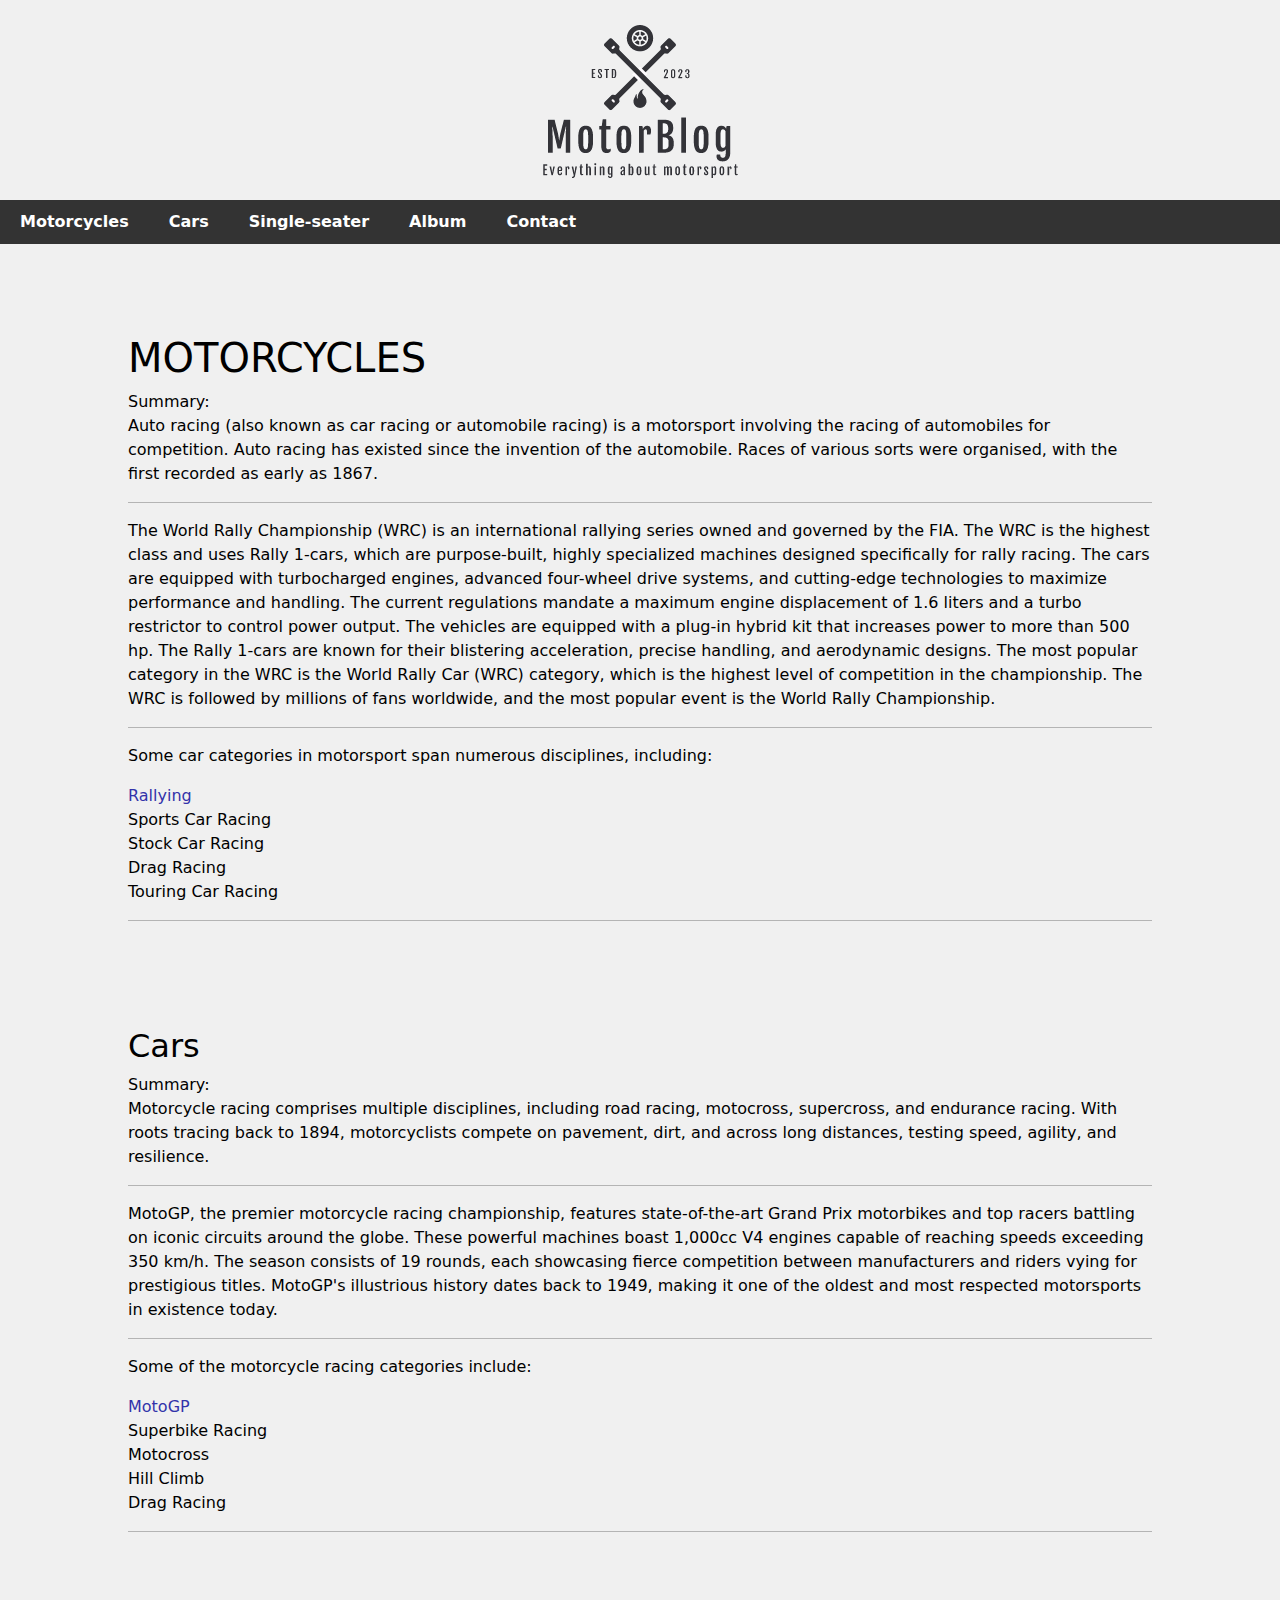
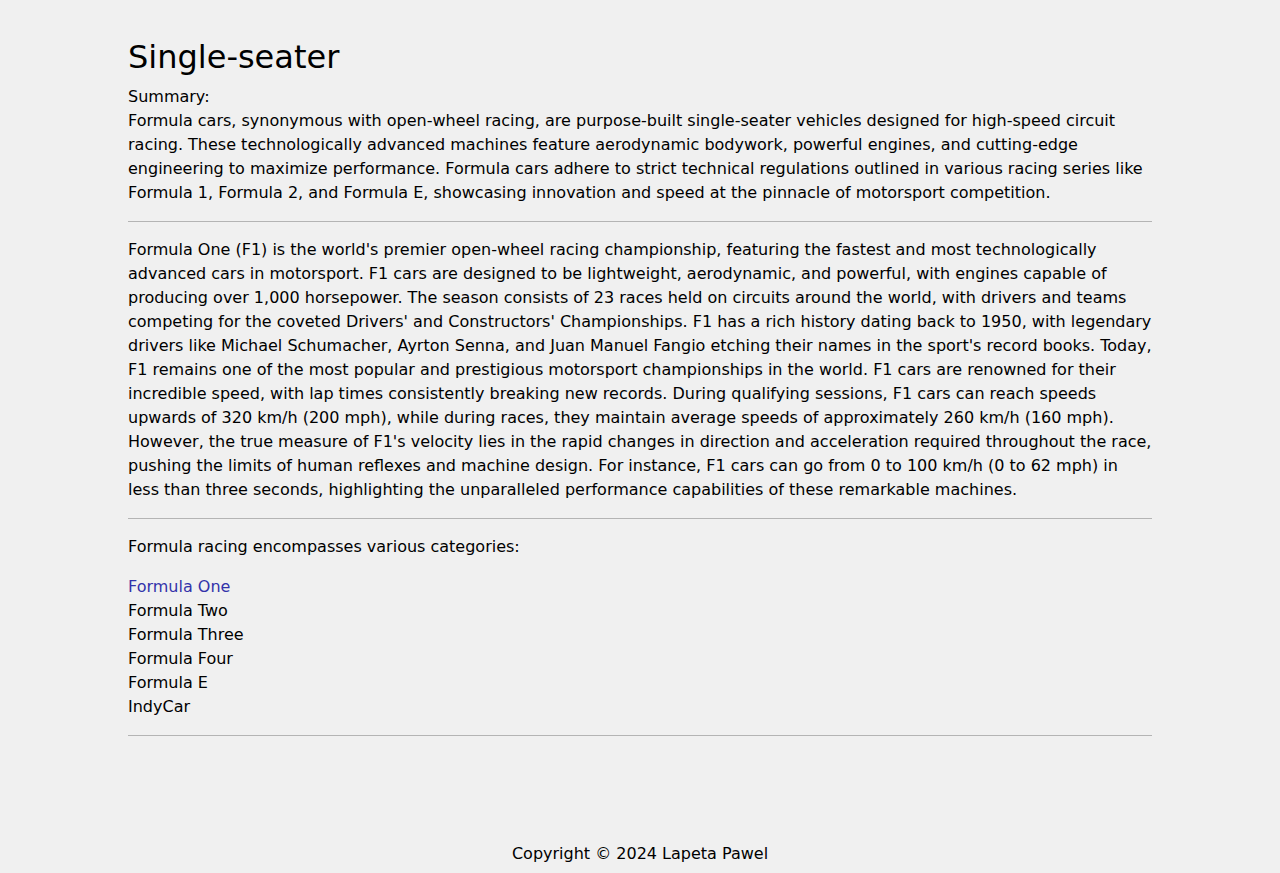
<file: index.html>
﻿<!DOCTYPE html>
<html lang="en" prefix="og: https://ogp.me/ns#">
<head>
<title>Motorsport</title>
<meta property="og:title" content="MotorBlog">
<meta property="og:type" content="website">
<meta property="og:url" content="https://paselekk.github.io/intergrafika/">
<meta property="og:image" content="https://github.com/Paselekk/intergrafika/blob/main/Zdjecia/Logo.png">
<meta property="og:description" content="This website is designed to introduce you to motorsport.">
<meta name="description" content="This website is designed to introduce you to motorsport.">
<meta name="keywords" content="motorsport, formula, motogp, wrc, formula one, rally, drag race">
<meta name="Author" content="Pawel Lapeta">
<meta name="robots" content="all">
<meta content="text/html; charset=utf-8" http-equiv="Content-Type" />
<link href="./styles/style.css" rel="stylesheet" type="text/css" />
<link href="https://cdn.jsdelivr.net/npm/bootstrap@5.3.3/dist/css/bootstrap.min.css" rel="stylesheet" integrity="sha384-QWTKZyjpPEjISv5WaRU9OFeRpok6YctnYmDr5pNlyT2bRjXh0JMhjY6hW+ALEwIH" crossorigin="anonymous">
<script src="https://cdn.jsdelivr.net/npm/bootstrap@5.3.3/dist/js/bootstrap.bundle.min.js" integrity="sha384-YvpcrYf0tY3lHB60NNkmXc5s9fDVZLESaAA55NDzOxhy9GkcIdslK1eN7N6jIeHz" crossorigin="anonymous"></script>

</head>

<body>

	<header>
		<a href="./index.html">
			<img src="./Zdjecia/Logo.png" alt="Logo MotorBlog">
		</a>
	</header>

	<nav class="navbar navbar-expand-lg sticky-top">
		<ul class="navbar-nav mr-auto">
			<li class="nav-item"> 
				<a href="./index.html#Motocykle" > Motorcycles </a>
			</li> 
			<li class="nav-item">
				<a href="./index.html#Samochody" > Cars </a>
			</li> 
			<li class="nav-item">
				<a href="./index.html#Bolidy" > Single-seater </a>
			</li>
			<li class="nav-item">
				<a href="./album.html" > Album </a>
			</li>
			<li class="nav-item">
				<a href="./contact.html" > Contact </a>
			</li>
		</ul>
	</nav>

	<main>
		<div class="box-content">
            <div id="Motocykle"></div>
                
                    <div class="content">
                        <h1>Motorcycles</h1>
                        <p class="p-con text-justify">
							Summary:<br>
                            Auto racing (also known as car racing or automobile racing) is a motorsport involving the racing of automobiles for competition. Auto racing has existed since the invention of the automobile. Races of various sorts were organised, with the first recorded as early as 1867.
                        </p>
						<hr>
                        <p class="p-con text-justify">
                            The World Rally Championship (WRC) is an international rallying series owned and governed by the FIA. The WRC is the highest class and uses Rally 1-cars, which are purpose-built, highly specialized machines designed specifically for rally racing. The cars are equipped with turbocharged engines, advanced four-wheel drive systems, and cutting-edge technologies to maximize performance and handling. The current regulations mandate a maximum engine displacement of 1.6 liters and a turbo restrictor to control power output. The vehicles are equipped with a plug-in hybrid kit that increases power to more than 500 hp. The Rally 1-cars are known for their blistering acceleration, precise handling, and aerodynamic designs. The most popular category in the WRC is the World Rally Car (WRC) category, which is the highest level of competition in the championship. The WRC is followed by millions of fans worldwide, and the most popular event is the World Rally Championship.
                        </p>
						<hr>
                        <p class="p-con text-justify">
                            Some car categories in motorsport span numerous disciplines, including:
                        </p>
                        <ul>
							<li> <a class="link" href="https://www.wrc.com/" target="_blank">Rallying</a> </li>
							<li> Sports Car Racing </li> 
							<li> Stock Car Racing </li> 
							<li> Drag Racing </li>
							<li> Touring Car Racing </li> 
					   </ul>
					   <hr>
                </div>

            <div id="Samochody"></div>
            <div class="content">   
                <h2>Cars</h2>
                <p class="p-con text-justify">
					Summary:<br>
					Motorcycle racing comprises multiple disciplines, including road racing, motocross, supercross, and endurance racing. With roots tracing back to 1894, motorcyclists compete on pavement, dirt, and across long distances, testing speed, agility, and resilience.
				</p>
				<hr>
				<p class="p-con text-justify">
					MotoGP, the premier motorcycle racing championship, features state-of-the-art Grand Prix motorbikes and top racers battling on iconic circuits around the globe. These powerful machines boast 1,000cc V4 engines capable of reaching speeds exceeding 350 km/h. The season consists of 19 rounds, each showcasing fierce competition between manufacturers and riders vying for prestigious titles. MotoGP's illustrious history dates back to 1949, making it one of the oldest and most respected motorsports in existence today.
				</p>
				<hr>
				<p class="p-con text-justify">
					Some of the motorcycle racing categories include:
				</p>
				<ul>
					<li><a class="link" href="https://www.motogp.com/en" target="_blank">MotoGP</a> </li> 
					<li> Superbike Racing </li> 
					<li> Motocross </li> 
					<li> Hill Climb </li> 
					<li> Drag Racing </li> 
				 </ul>
				 <hr>
		</div>

		<div id="Bolidy"></div>
            <div class="content">   
                <h2>Single-seater</h2>
                <p class="p-con text-justify">
					Summary:<br>
					Formula cars, synonymous with open-wheel racing, are purpose-built single-seater vehicles designed for high-speed circuit racing. These technologically advanced machines feature aerodynamic bodywork, powerful engines, and cutting-edge engineering to maximize performance. Formula cars adhere to strict technical regulations outlined in various racing series like Formula 1, Formula 2, and Formula E, showcasing innovation and speed at the pinnacle of motorsport competition.
				</p>
				<hr>
				<p class="p-con text-justify">
					Formula One (F1) is the world's premier open-wheel racing championship, featuring the fastest and most technologically advanced cars in motorsport. F1 cars are designed to be lightweight, aerodynamic, and powerful, with engines capable of producing over 1,000 horsepower. The season consists of 23 races held on circuits around the world, with drivers and teams competing for the coveted Drivers' and Constructors' Championships. F1 has a rich history dating back to 1950, with legendary drivers like Michael Schumacher, Ayrton Senna, and Juan Manuel Fangio etching their names in the sport's record books. Today, F1 remains one of the most popular and prestigious motorsport championships in the world.
				F1 cars are renowned for their incredible speed, with lap times consistently breaking new records. During qualifying sessions, F1 cars can reach speeds upwards of 320 km/h (200 mph), while during races, they maintain average speeds of approximately 260 km/h (160 mph). However, the true measure of F1's velocity lies in the rapid changes in direction and acceleration required throughout the race, pushing the limits of human reflexes and machine design. For instance, F1 cars can go from 0 to 100 km/h (0 to 62 mph) in less than three seconds, highlighting the unparalleled performance capabilities of these remarkable machines.
				</p>
				<hr>
				<p class="p-con text-justify">
					Formula racing encompasses various categories:
				</p>
				<ul>
					<li> <a class="link" href="https://www.formula1.com/" target="_blank">Formula One</a> </li> 
					<li> Formula Two </li> 
					<li> Formula Three </li> 
					<li> Formula Four </li> 
					<li> Formula E </li>
					<li> IndyCar </li>  
				 </ul>
				 <hr>
		</div>
            
        </div>



	</main>
<footer>
	<p>Copyright &copy; 2024 Lapeta Pawel </p>	
</footer>


</body>

</html>
</file>
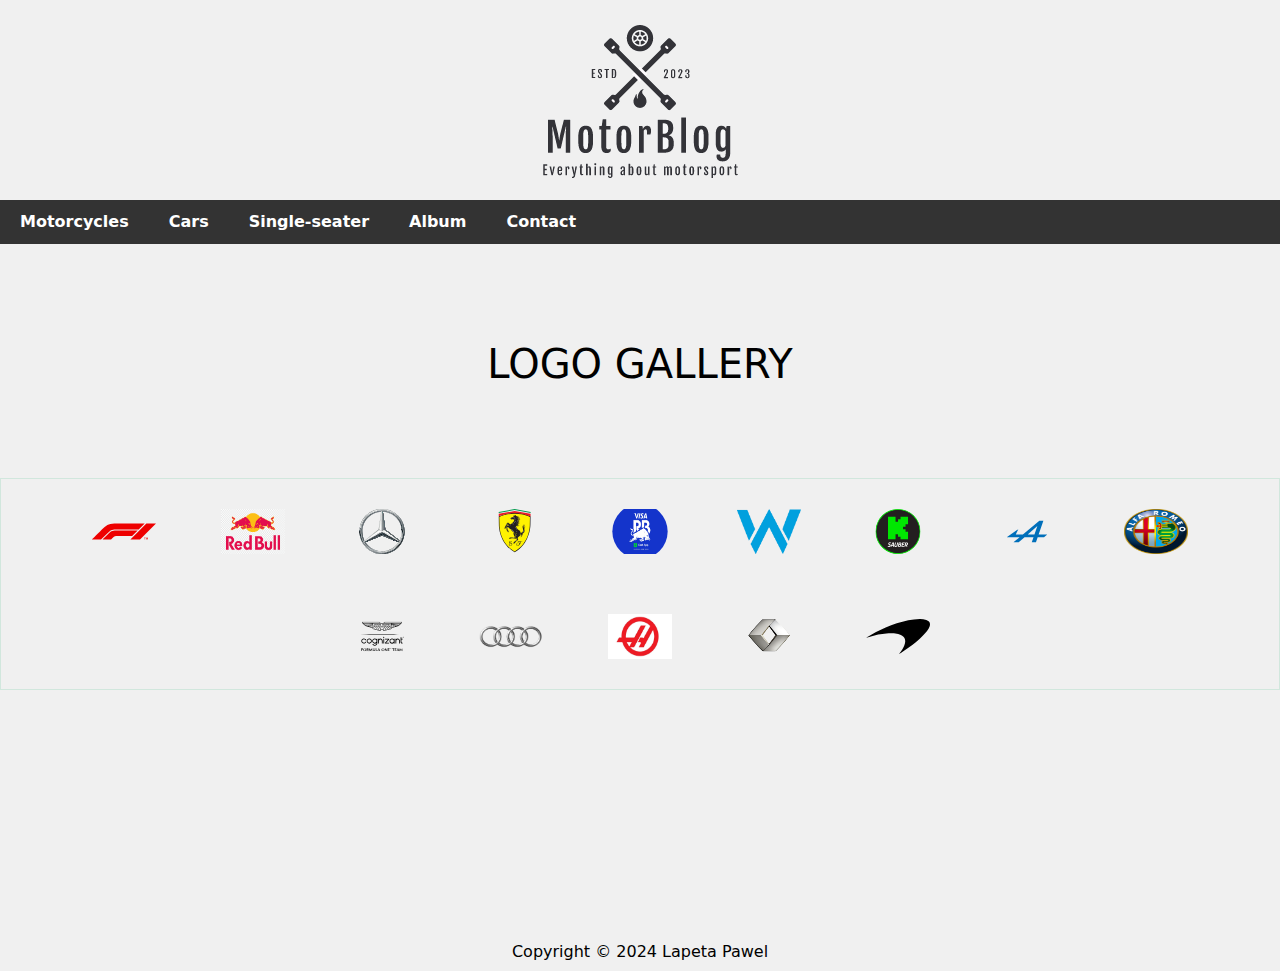
<file: album.html>
<!DOCTYPE html>
<html lang="en" prefix="og: https://ogp.me/ns#">
<head>
<title>Motorsport | CONTACT</title>
<meta content="text/html; charset=utf-8" http-equiv="Content-Type" />
<link href="./styles/style.css" rel="stylesheet" type="text/css" />
<link href="./styles/gallery.css" rel="stylesheet" type="text/css">
<link href="https://cdn.jsdelivr.net/npm/bootstrap@5.3.3/dist/css/bootstrap.min.css" rel="stylesheet" integrity="sha384-QWTKZyjpPEjISv5WaRU9OFeRpok6YctnYmDr5pNlyT2bRjXh0JMhjY6hW+ALEwIH" crossorigin="anonymous">
<script src="https://cdn.jsdelivr.net/npm/bootstrap@5.3.3/dist/js/bootstrap.bundle.min.js" integrity="sha384-YvpcrYf0tY3lHB60NNkmXc5s9fDVZLESaAA55NDzOxhy9GkcIdslK1eN7N6jIeHz" crossorigin="anonymous"></script>
<script src="./scripts/gallery.js" defer="defer"></script>
</head>
<body>
    <header>
		<a href="./index.html">
			<img src="./Zdjecia/Logo.png" alt="Logo MotorBlog">
		</a>
	</header>

    <nav class="navbar navbar-expand-lg sticky-top">
		<ul class="navbar-nav mr-auto">
			<li class="nav-item"> 
				<a href="./index.html#Motocykle" > Motorcycles </a>
			</li> 
			<li class="nav-item">
				<a href="./index.html#Samochody" > Cars </a>
			</li> 
			<li class="nav-item">
				<a href="./index.html#Bolidy" > Single-seater </a>
			</li>
      			<li class="nav-item">
				<a href="./album.html" > Album </a>
			</li>
			<li class="nav-item">
				<a href="./contact.html" > Contact </a>
			</li>
		</ul>
	</nav>
    <main>
		<main class="my-5">
			<div class="text-center mt-5">
				<h1>Logo Gallery</h1>
				<div class="gallery gallery-container" >
					<img src="./Zdjecia/F1.svg" alt="Logo F1" class="image task1">
					<img src="./Zdjecia/RBR.png" alt="Logo Red Bull Racing" class="image task1">
					<img src="./Zdjecia/Mercedes.svg" alt="Logo Mercedes" class="image task2">
					<img src="./Zdjecia/Ferrari.svg" alt="Logo Ferrari" class="image task3">
					<img src="./Zdjecia/RBRVCA.png" alt="Logo Visa Cash App Red Bull Racing" class="image task4">
					<img src="./Zdjecia/Williams.png" alt="Logo Williams" class="image task5">
					<img src="./Zdjecia/Kick.svg" alt="Logo Kick Sauber" class="image task6">
					<img src="./Zdjecia/Alpine.svg" alt="Logo Alpine" class="image task7">
					<img src="./Zdjecia/Alfa.png" alt="Logo Alfa Romeo" class="image task8">
					<img src="./Zdjecia/Aston.svg" alt="Logo Aston Martin" class="image task9">
					<img src="./Zdjecia/Audi.png" alt="Logo Audi" class="image task10">
					<img src="./Zdjecia/Haas.jpg" alt="Logo Haas" class="image task11">
					<img src="./Zdjecia/Renault.png" alt="Logo Renault" class="image task12">
					<img src="./Zdjecia/McLaren.svg" alt="Logo McLaren" class="image task1">
				</div>
			</div>
			<div class="my-5 bigImageContainer">
				<img id="currentImage" hidden class="bigImage">
				<p id="textCurrentImage"></p>
			</div>
		</main>

    <footer>
        <p>Copyright &copy; 2024 Lapeta Pawel </p>	
    </footer>
	
    
</body>
</html>
</file>
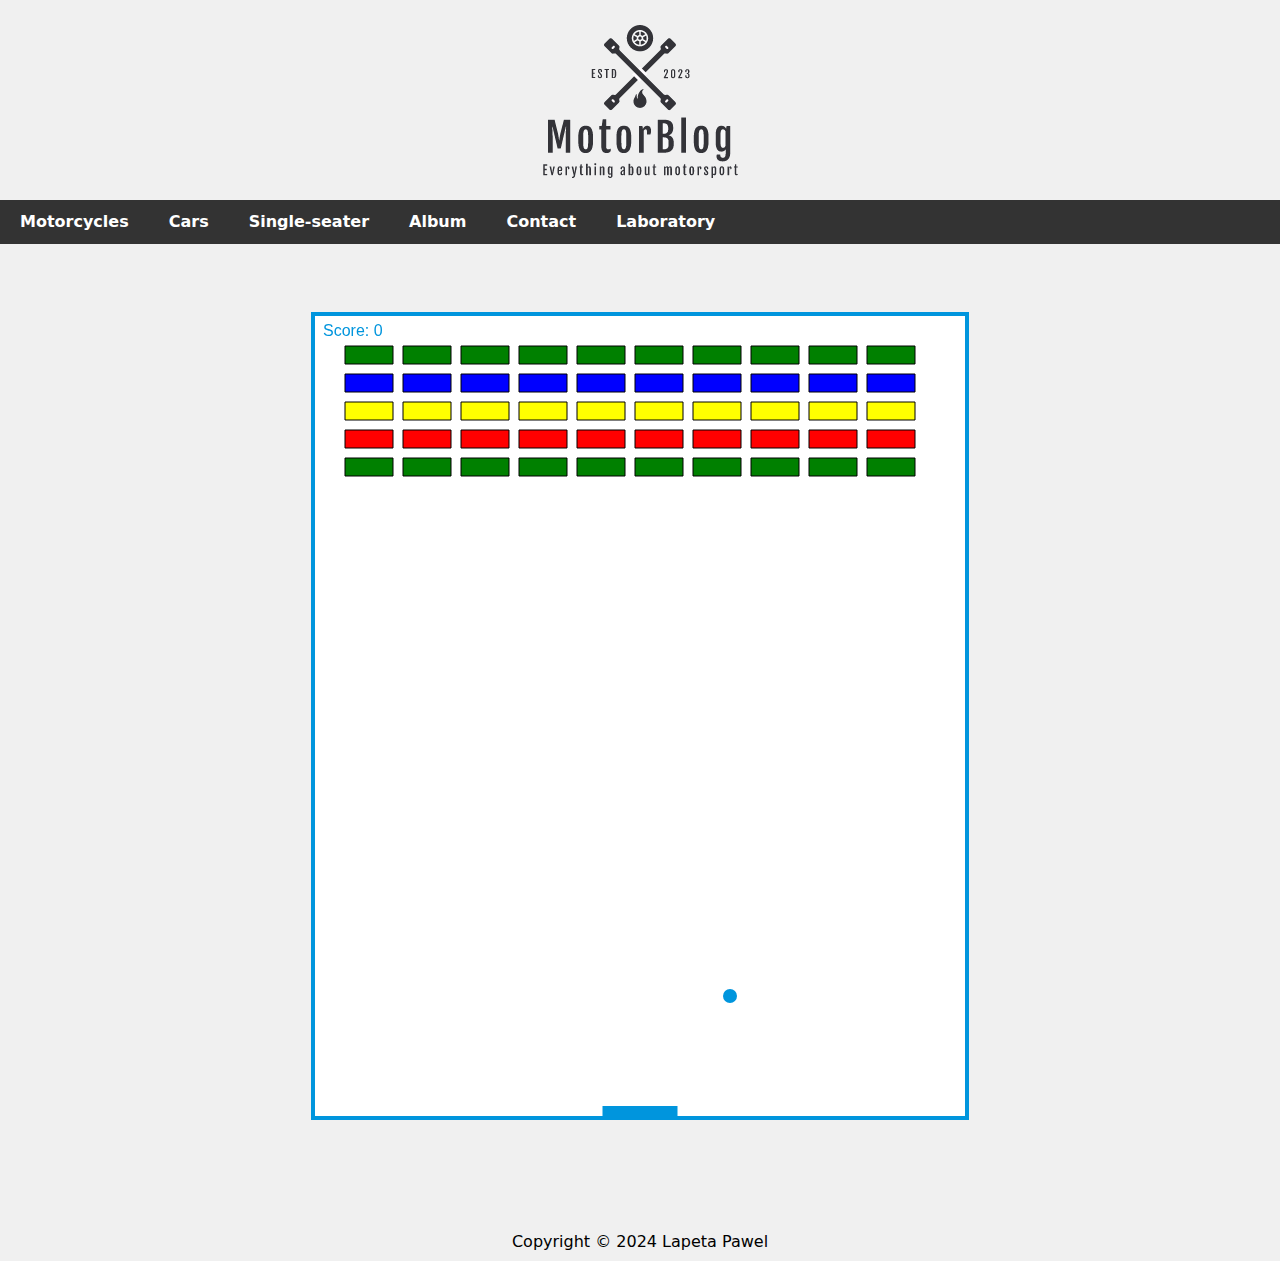
<file: arkanoid.html>
<!DOCTYPE html>
<html lang="en" prefix="og: https://ogp.me/ns#">
<head>
    <meta charset="UTF-8">
    <title>Motorsport | CONTACT</title>
    <meta content="text/html; charset=utf-8" http-equiv="Content-Type" />
    <link href="./styles/style.css" rel="stylesheet" type="text/css" />
    <link rel="stylesheet" href="./styles/gallery.css" type="text/css">
    <link rel="stylesheet" href="./styles/lab3.css">
    <link href="https://cdn.jsdelivr.net/npm/bootstrap@5.3.3/dist/css/bootstrap.min.css" rel="stylesheet" integrity="sha384-QWTKZyjpPEjISv5WaRU9OFeRpok6YctnYmDr5pNlyT2bRjXh0JMhjY6hW+ALEwIH" crossorigin="anonymous">
    <script src="https://cdn.jsdelivr.net/npm/bootstrap@5.3.3/dist/js/bootstrap.bundle.min.js" integrity="sha384-YvpcrYf0tY3lHB60NNkmXc5s9fDVZLESaAA55NDzOxhy9GkcIdslK1eN7N6jIeHz" crossorigin="anonymous"></script>
    <script src="./scripts/gallery.js" defer="defer"></script>
    <style>
        #arkanoidCanvas {
          border: 4px solid #0095DD; 
          margin: 20px auto;
          display: block;
          background: #FFF;
        }
      </style>
      
</head>
<body>
    <header>
		<a href="./index.html">
			<img src="./Zdjecia/Logo.png" alt="Logo MotorBlog">
		</a>
    </header>
    
    <nav class="navbar navbar-expand-lg sticky-top">
        <ul class="navbar-nav mr-auto">
			<li class="nav-item"> 
				<a href="./index.html#Motocykle" > Motorcycles </a>
			</li> 
			<li class="nav-item">
				<a href="./index.html#Samochody" > Cars </a>
			</li> 
			<li class="nav-item">
				<a href="./index.html#Bolidy" > Single-seater </a>
			</li>
			<li class="nav-item">
				<a href="./album.html" > Album </a>
			</li>
			<li class="nav-item">
				<a href="./contact.html" > Contact </a>
			</li>
			<li class="nav-item">
                <a href="./ig_lab.html">Laboratory</a>
            </li>
		</ul>
    </nav>


    <main class="my-5">
        <canvas id="arkanoidCanvas" width="650" height="800"></canvas>

        <script>
            let gameOverDisplayed = false;
            //
            const canvas = document.getElementById('arkanoidCanvas');
            const context = canvas.getContext('2d');
            const brick = {
                width: 48,
                height: 18,
                fillStyles: ["green", "blue", "yellow", "red"],
                strokeStyle: "black"
            };
            const paddle = {
                width: 75,
                height: 10,
                x: canvas.width / 2 - 75 / 2,
                speed: 7
            };
            const ball = {
                x: canvas.width / 2,
                y: canvas.height - 30,
                radius: 7,
                speedX: 2,
                speedY: -2
            };
            let score = 0;
            let rightPressed = false;
            let leftPressed = false;
            const brickRowCount = 5;
            const brickColumnCount = 10;
            const brickWidth = 75;
            const brickHeight = 20;
            const brickPadding = 10;
            const brickOffsetTop = 30;
            const brickOffsetLeft = 30;
            
            let bricks = [];
            for(let c = 0; c < brickColumnCount; c++) {
                bricks[c] = [];
                for(let r = 0; r < brickRowCount; r++) {
                    bricks[c][r] = { x: 0, y: 0, status: 1 };
                }
            }
    
            
            function drawBricks() {
                for(let c = 0; c < brickColumnCount; c++) {
                    for(let r = 0; r < brickRowCount; r++) {
                        if(bricks[c][r].status == 1) {
                            let brickX = (c * (brick.width + 10)) + 30;
                            let brickY = (r * (brick.height + 10)) + 30;
                            bricks[c][r].x = brickX;
                            bricks[c][r].y = brickY;
                            context.beginPath();
                            context.rect(brickX, brickY, brick.width, brick.height);
                            context.fillStyle = brick.fillStyles[r % brick.fillStyles.length];
                            context.fill();
                            context.strokeStyle = brick.strokeStyle;
                            context.stroke();
                            context.closePath();
                        }
                    }
                }
            }
            function drawPaddle() {
                context.beginPath();
                context.rect(paddle.x, canvas.height - paddle.height, paddle.width, paddle.height);
                context.fillStyle = "#0095DD";
                context.fill();
                context.closePath();
            }
            function drawBall() {
                context.beginPath();
                context.arc(ball.x, ball.y, ball.radius, 0, Math.PI*2);
                context.fillStyle = "#0095DD";
                context.fill();
                context.closePath();
            }
            function drawScore() {
                context.font = "16px Arial";
                context.fillStyle = "#0095DD";
                context.fillText("Score: " + score, 8, 20);
            }
            function collisionDetection() {
                for(let c = 0; c < brickColumnCount; c++) {
                    for(let r = 0; r < brickRowCount; r++) {
                        let b = bricks[c][r];
                        if(b.status == 1) {
                            if(ball.x > b.x && ball.x < b.x + brickWidth && ball.y > b.y && ball.y < b.y + brickHeight) {
                                ball.speedY = -ball.speedY;
                                b.status = 0;
                                score++;
                                if(score == brickRowCount * brickColumnCount) {
                                    alert("YOU WIN, CONGRATULATIONS!");
                                    document.location.reload();
                                }
                            }
                        }
                    }
                }
            }
            function gameLoop() {
                context.clearRect(0, 0, canvas.width, canvas.height);
                drawBricks();
                drawPaddle();
                drawBall();
                drawScore();
                collisionDetection();
            
                
                ball.x += ball.speedX;
                ball.y += ball.speedY;
            
                
                if(ball.x + ball.speedX > canvas.width - ball.radius || ball.x + ball.speedX < ball.radius) {
                    ball.speedX = -ball.speedX;
                }
                if(ball.y + ball.speedY < ball.radius) {
                    ball.speedY = -ball.speedY;
                } else if(ball.y + ball.speedY > canvas.height - ball.radius) {
                    if(ball.x > paddle.x && ball.x < paddle.x + paddle.width) {
                        ball.speedY = -ball.speedY;
                    } else {
                        if (!gameOverDisplayed) {
                            alert("GAME OVER");
                            gameOverDisplayed = true;
                            resetGame();
                        }
                    }
                }
            
                
                if(rightPressed && paddle.x < canvas.width - paddle.width) {
                    paddle.x += paddle.speed;
                }
                else if(leftPressed && paddle.x > 0) {
                    paddle.x -= paddle.speed;
                }
            
                requestAnimationFrame(gameLoop);
            }
            
            function resetGame() {
                
                ball.x = canvas.width / 2;
                ball.y = canvas.height - 30;
                ball.speedX = 2;
                ball.speedY = -2;
                paddle.x = canvas.width / 2 - paddle.width / 2;
                score = 0;
                gameOverDisplayed = false;
                
                for(let c = 0; c < brickColumnCount; c++) {
                    for(let r = 0; r < brickRowCount; r++) {
                        bricks[c][r].status = 1;
                    }
                }
            }
            
            document.addEventListener("keydown", keyDownHandler, false);
            document.addEventListener("keyup", keyUpHandler, false);
    
            function keyDownHandler(e) {
                if(e.key == "Right" || e.key == "ArrowRight") {
                    rightPressed = true;
                }
                else if(e.key == "Left" || e.key == "ArrowLeft") {
                    leftPressed = true;
                }
            }
    
            function keyUpHandler(e) {
                if(e.key == "Right" || e.key == "ArrowRight") {
                    rightPressed = false;
                }
                else if(e.key == "Left" || e.key == "ArrowLeft") {
                    leftPressed = false;
                }
            }
    
            
            gameLoop();
        </script>
      </main>
      
    
    <footer>
        <p>Copyright &copy; 2024 Lapeta Pawel </p>	
    </footer>
</body>
</html>
</file>
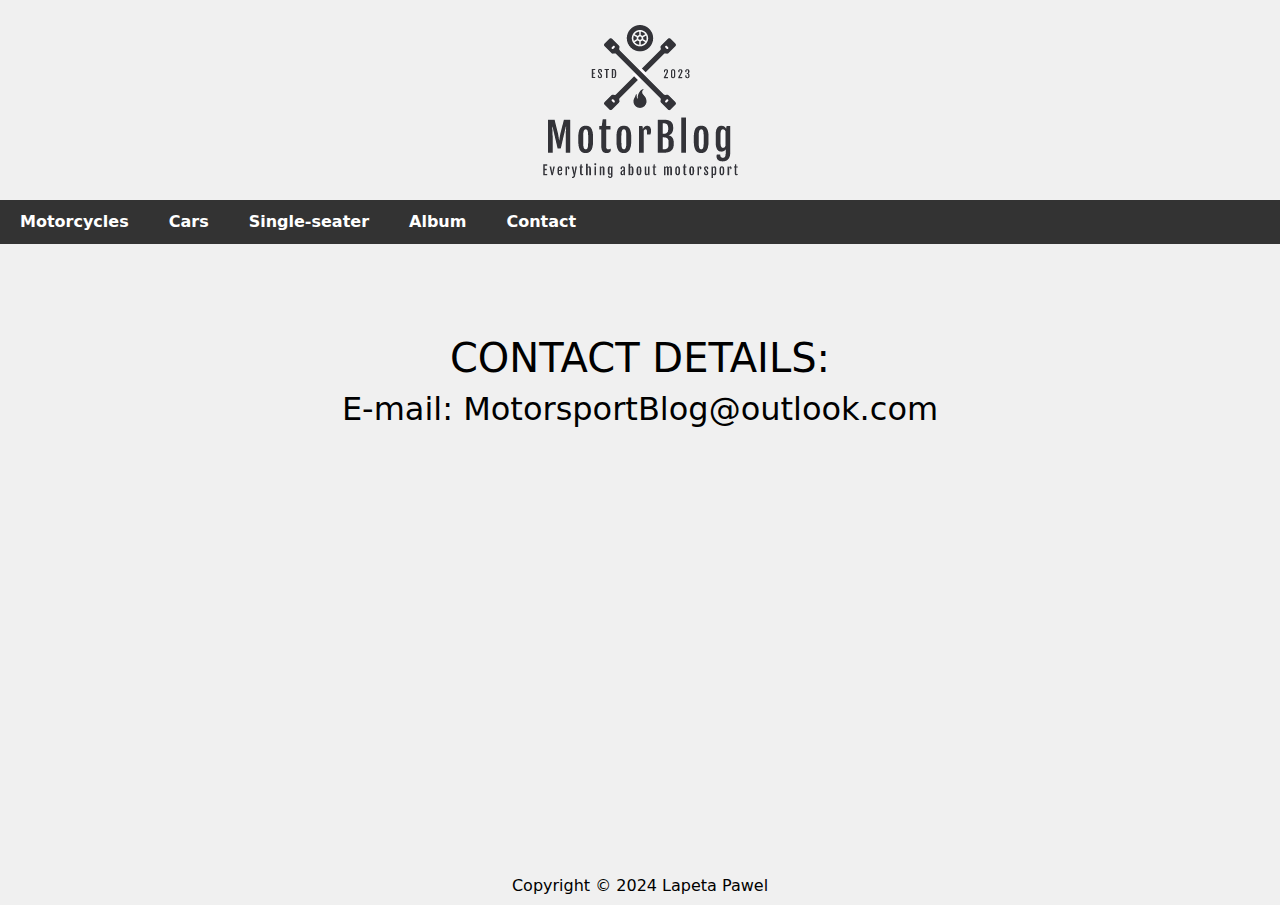
<file: contact.html>
<!DOCTYPE html>
<html lang="en" prefix="og: https://ogp.me/ns#">
<head>
<title>Motorsport | CONTACT</title>
<meta content="text/html; charset=utf-8" http-equiv="Content-Type" />
<link href="./styles/style.css" rel="stylesheet" type="text/css" />
</head>
<body>
    <header>
		<a href="./index.html">
			<img src="./Zdjecia/Logo.png" alt="Logo MotorBlog">
		</a>
	</header>

    <nav class="navbar navbar-expand-lg sticky-top">
		<ul class="navbar-nav mr-auto">
			<li class="nav-item"> 
				<a href="./index.html#Motocykle" > Motorcycles </a>
			</li> 
			<li class="nav-item">
				<a href="./index.html#Samochody" > Cars </a>
			</li> 
			<li class="nav-item">
				<a href="./index.html#Bolidy" > Single-seater </a>
			</li>
			<li class="nav-item">
				<a href="./album.html" > Album </a>
			</li>
			<li class="nav-item">
				<a href="./contact.html" > Contact </a>
			</li>
		</ul>
	</nav>
    <main>
        <div class="text-center mt-4" style="height: 50vh !important; margin-top:10vh !important;">
            <h1>Contact details:</h1>
            <h2>E-mail: MotorsportBlog@outlook.com</h2>
        </div>
    </main>

    <footer>
        <p>Copyright &copy; 2024 Lapeta Pawel </p>	
    </footer>

    <link href="https://cdn.jsdelivr.net/npm/bootstrap@5.3.3/dist/css/bootstrap.min.css" rel="stylesheet" integrity="sha384-QWTKZyjpPEjISv5WaRU9OFeRpok6YctnYmDr5pNlyT2bRjXh0JMhjY6hW+ALEwIH" crossorigin="anonymous">
<script src="https://cdn.jsdelivr.net/npm/bootstrap@5.3.3/dist/js/bootstrap.bundle.min.js" integrity="sha384-YvpcrYf0tY3lHB60NNkmXc5s9fDVZLESaAA55NDzOxhy9GkcIdslK1eN7N6jIeHz" crossorigin="anonymous"></script>
</body>
</html>
</file>
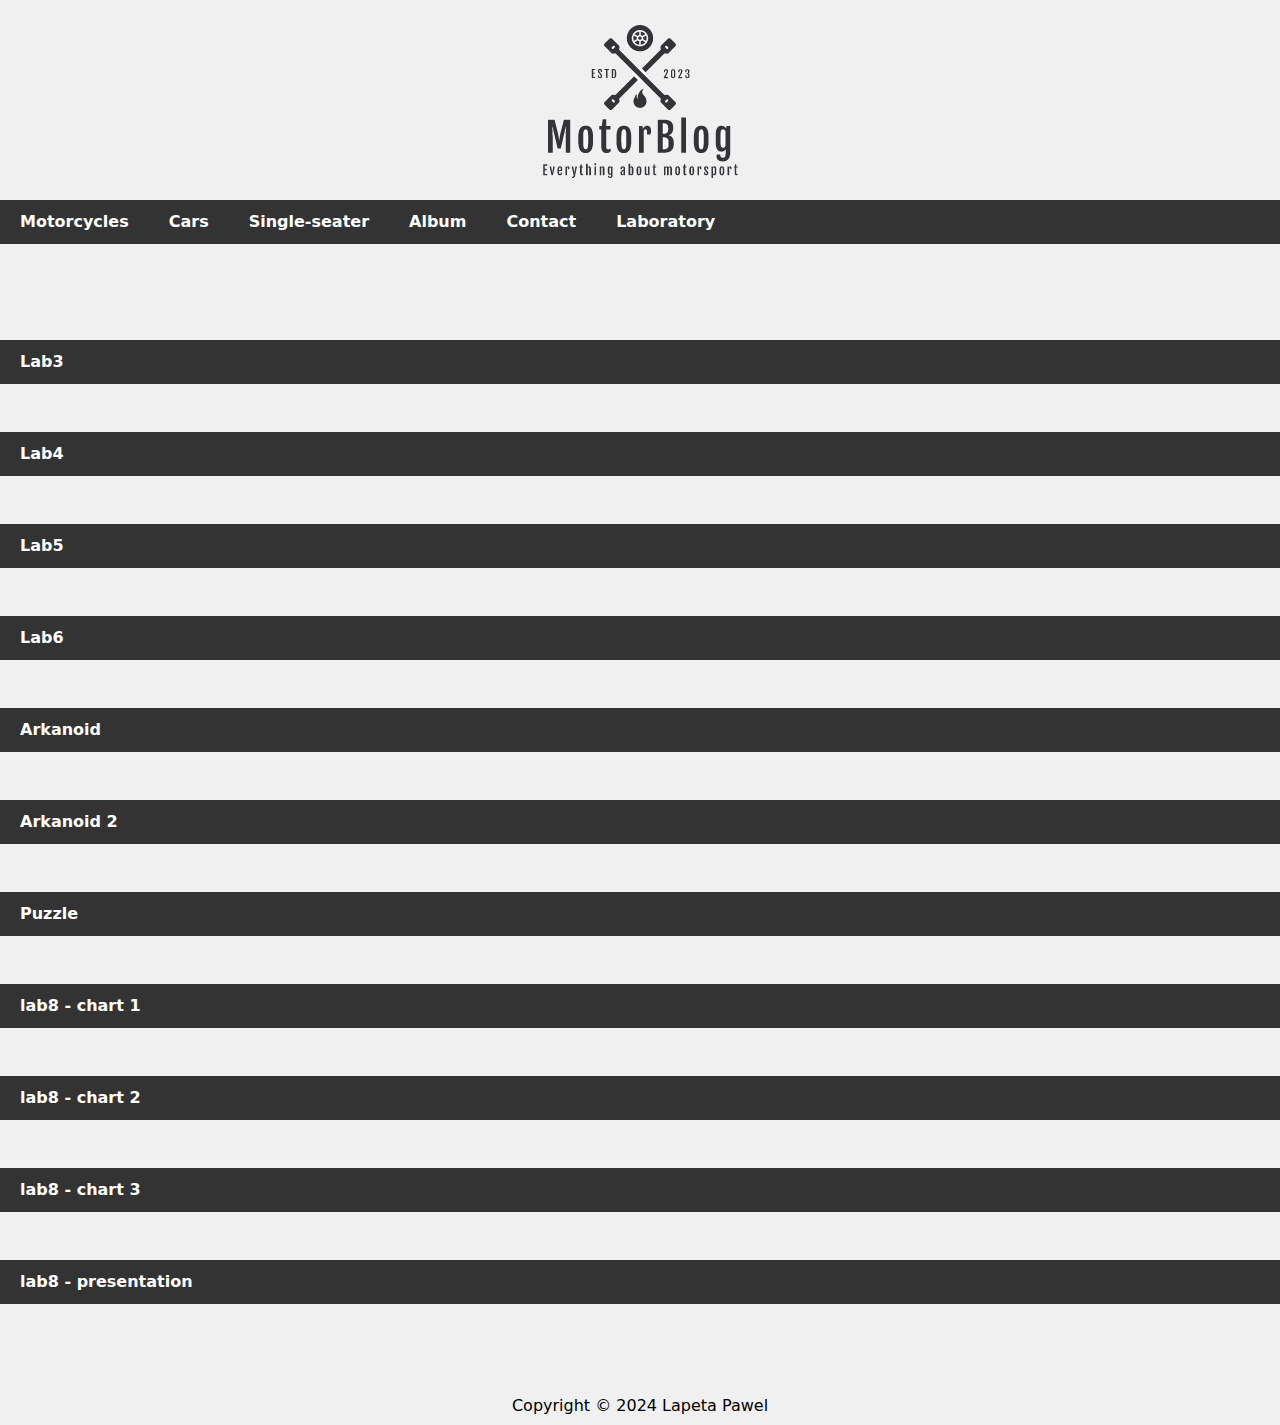
<file: ig_lab.html>
<!DOCTYPE html>
<html lang="en" prefix="og: https://ogp.me/ns#">
<head>
    <meta charset="UTF-8">
    <title>Motorsport | CONTACT</title>
    <meta content="text/html; charset=utf-8" http-equiv="Content-Type" />
    <link href="./styles/style.css" rel="stylesheet" type="text/css" />
    <link rel="stylesheet" href="./styles/gallery.css" type="text/css">
    <link href="https://cdn.jsdelivr.net/npm/bootstrap@5.3.3/dist/css/bootstrap.min.css" rel="stylesheet" integrity="sha384-QWTKZyjpPEjISv5WaRU9OFeRpok6YctnYmDr5pNlyT2bRjXh0JMhjY6hW+ALEwIH" crossorigin="anonymous">
    <script src="https://cdn.jsdelivr.net/npm/bootstrap@5.3.3/dist/js/bootstrap.bundle.min.js" integrity="sha384-YvpcrYf0tY3lHB60NNkmXc5s9fDVZLESaAA55NDzOxhy9GkcIdslK1eN7N6jIeHz" crossorigin="anonymous"></script>
    <script src="./scripts/gallery.js" defer="defer"></script>
</head>
<body>
    <header>
		<a href="./index.html">
			<img src="./Zdjecia/Logo.png" alt="Logo MotorBlog">
		</a>
    </header>
    
    <nav class="navbar navbar-expand-lg sticky-top">
        <ul class="navbar-nav mr-auto">
			<li class="nav-item"> 
				<a href="./index.html#Motocykle" > Motorcycles </a>
			</li> 
			<li class="nav-item">
				<a href="./index.html#Samochody" > Cars </a>
			</li> 
			<li class="nav-item">
				<a href="./index.html#Bolidy" > Single-seater </a>
			</li>
			<li class="nav-item">
				<a href="./album.html" > Album </a>
			</li>
			<li class="nav-item">
				<a href="./contact.html" > Contact </a>
			</li>
			<li class="nav-item">
                <a href="./ig_lab.html">Laboratory</a>
            </li>
		</ul>
    </nav>

    <main class="my-5">
        <div class="text-center mt-5 w-100">
            <nav class="navbar navbar-expand-lg">
                <ul class="navbar-nav">
                    <li class="nav-item">
                        <a href="./lab3.html">Lab3</a>
                    </li>
                </ul>
            </nav>
        </div>
        <div class="text-center mt-5 w-100">
            <nav class="navbar navbar-expand-lg">
                <ul class="navbar-nav">
                    <li class="nav-item">
                        <a href="./lab4.html">Lab4</a>
                    </li>
                </ul>
            </nav>
        </div>
        <div class="text-center mt-5 w-100">
            <nav class="navbar navbar-expand-lg">
                <ul class="navbar-nav">
                    <li class="nav-item">
                        <a href="./lab5.html">Lab5</a>
                    </li>
                </ul>
            </nav>
        </div>
        <div class="text-center mt-5 w-100">
            <nav class="navbar navbar-expand-lg">
                <ul class="navbar-nav">
                    <li class="nav-item">
                        <a href="./lab6.html">Lab6</a>
                    </li>
                </ul>
            </nav>
        </div>
        <div class="text-center mt-5 w-100">
            <nav class="navbar navbar-expand-lg">
                <ul class="navbar-nav">
                    <li class="nav-item">
                        <a href="./arkanoid.html">Arkanoid</a>
                    </li>
                </ul>
            </nav>
        </div>
        <div class="text-center mt-5 w-100">
            <nav class="navbar navbar-expand-lg">
                <ul class="navbar-nav">
                    <li class="nav-item">
                        <a href="./arkanoid2.html">Arkanoid 2</a>
                    </li>
                </ul>
            </nav>
        </div>
        <div class="text-center mt-5 w-100">
            <nav class="navbar navbar-expand-lg">
                <ul class="navbar-nav">
                    <li class="nav-item">
                        <a href="./puzzle.html">Puzzle</a>
                    </li>
                </ul>
            </nav>
        </div>
        <div class="text-center mt-5 w-100">
            <nav class="navbar navbar-expand-lg">
                <ul class="navbar-nav">
                    <li class="nav-item">
                        <a href="./lab8.html">lab8 - chart 1 </a>
                    </li>
                </ul>
            </nav>
        </div>
        <div class="text-center mt-5 w-100">
            <nav class="navbar navbar-expand-lg">
                <ul class="navbar-nav">
                    <li class="nav-item">
                        <a href="./lab8_2.html">lab8 - chart 2 </a>
                    </li>
                </ul>
            </nav>
        </div>
        <div class="text-center mt-5 w-100">
            <nav class="navbar navbar-expand-lg">
                <ul class="navbar-nav">
                    <li class="nav-item">
                        <a href="./lab8_3.html">lab8 - chart 3 </a>
                    </li>
                </ul>
            </nav>
        </div>
        <div class="text-center mt-5 w-100">
            <nav class="navbar navbar-expand-lg">
                <ul class="navbar-nav">
                    <li class="nav-item">
                        <a href="./lab8_4.html">lab8 - presentation</a>
                    </li>
                </ul>
            </nav>
        </div>
    </main>

    <footer>
        <p>Copyright &copy; 2024 Lapeta Pawel </p>	
    </footer>
</body>
</html>
</file>
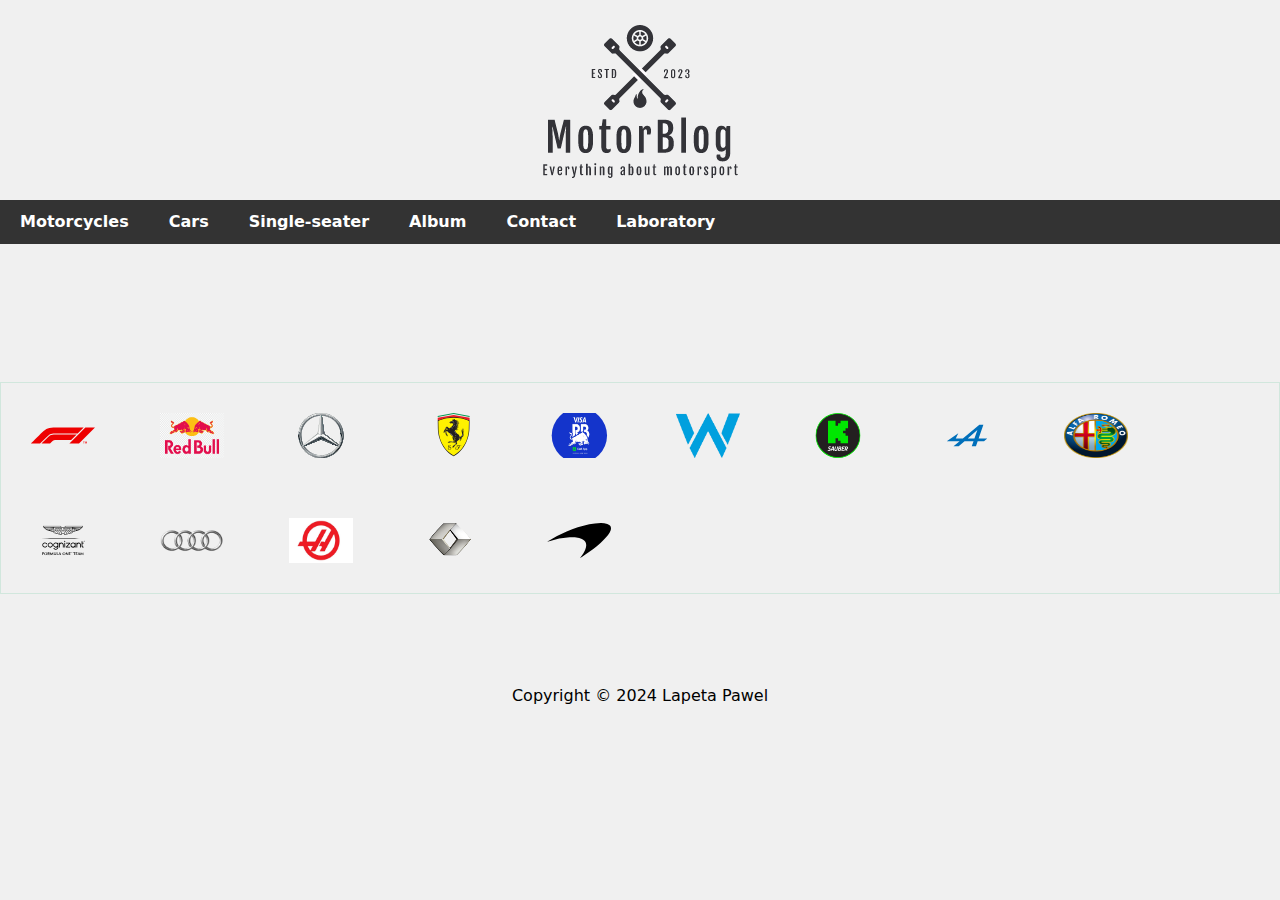
<file: lab3.html>
<!DOCTYPE html>
<html lang="en" prefix="og: https://ogp.me/ns#">
<head>
    <meta charset="UTF-8">
    <title>Motorsport | CONTACT</title>
    <meta content="text/html; charset=utf-8" http-equiv="Content-Type" />
    <link href="./styles/style.css" rel="stylesheet" type="text/css" />
    <link rel="stylesheet" href="./styles/gallery.css" type="text/css">
    <link rel="stylesheet" href="./styles/lab3.css">
    <link href="https://cdn.jsdelivr.net/npm/bootstrap@5.3.3/dist/css/bootstrap.min.css" rel="stylesheet" integrity="sha384-QWTKZyjpPEjISv5WaRU9OFeRpok6YctnYmDr5pNlyT2bRjXh0JMhjY6hW+ALEwIH" crossorigin="anonymous">
    <script src="https://cdn.jsdelivr.net/npm/bootstrap@5.3.3/dist/js/bootstrap.bundle.min.js" integrity="sha384-YvpcrYf0tY3lHB60NNkmXc5s9fDVZLESaAA55NDzOxhy9GkcIdslK1eN7N6jIeHz" crossorigin="anonymous"></script>
    <script src="./scripts/gallery.js" defer="defer"></script>
</head>
<body>
    <header>
		<a href="./index.html">
			<img src="./Zdjecia/Logo.png" alt="Logo MotorBlog">
		</a>
    </header>
    
    <nav class="navbar navbar-expand-lg sticky-top">
        <ul class="navbar-nav mr-auto">
			<li class="nav-item"> 
				<a href="./index.html#Motocykle" > Motorcycles </a>
			</li> 
			<li class="nav-item">
				<a href="./index.html#Samochody" > Cars </a>
			</li> 
			<li class="nav-item">
				<a href="./index.html#Bolidy" > Single-seater </a>
			</li>
			<li class="nav-item">
				<a href="./album.html" > Album </a>
			</li>
			<li class="nav-item">
				<a href="./contact.html" > Contact </a>
			</li>
			<li class="nav-item">
                <a href="./ig_lab.html">Laboratory</a>
            </li>
		</ul>
    </nav>

    <main class="my-5">
        <div class="gallery gallery-container" >
            <img src="./Zdjecia/F1.svg" alt="Logo F1" class="image task1">
			<img src="./Zdjecia/RBR.png" alt="Logo Red Bull Racing" class="image task1">
			<img src="./Zdjecia/Mercedes.svg" alt="Logo Mercedes" class="image task2">
			<img src="./Zdjecia/Ferrari.svg" alt="Logo Ferrari" class="image task3">
			<img src="./Zdjecia/RBRVCA.png" alt="Logo Visa Cash App Red Bull Racing" class="image task4">
			<img src="./Zdjecia/Williams.png" alt="Logo Williams" class="image task5">
			<img src="./Zdjecia/Kick.svg" alt="Logo Kick Sauber" class="image task6">
			<img src="./Zdjecia/Alpine.svg" alt="Logo Alpine" class="image task7">
			<img src="./Zdjecia/Alfa.png" alt="Logo Alfa Romeo" class="image task8">
			<img src="./Zdjecia/Aston.svg" alt="Logo Aston Martin" class="image task9">
			<img src="./Zdjecia/Audi.png" alt="Logo Audi" class="image task10">
			<img src="./Zdjecia/Haas.jpg" alt="Logo Haas" class="image task11">
			<img src="./Zdjecia/Renault.png" alt="Logo Renault" class="image task12">
			<img src="./Zdjecia/McLaren.svg" alt="Logo McLaren" class="image task1">
        </div>
    </main>
    
    <footer>
        <p>Copyright &copy; 2024 Lapeta Pawel </p>	
    </footer>
</body>
</html>
</file>
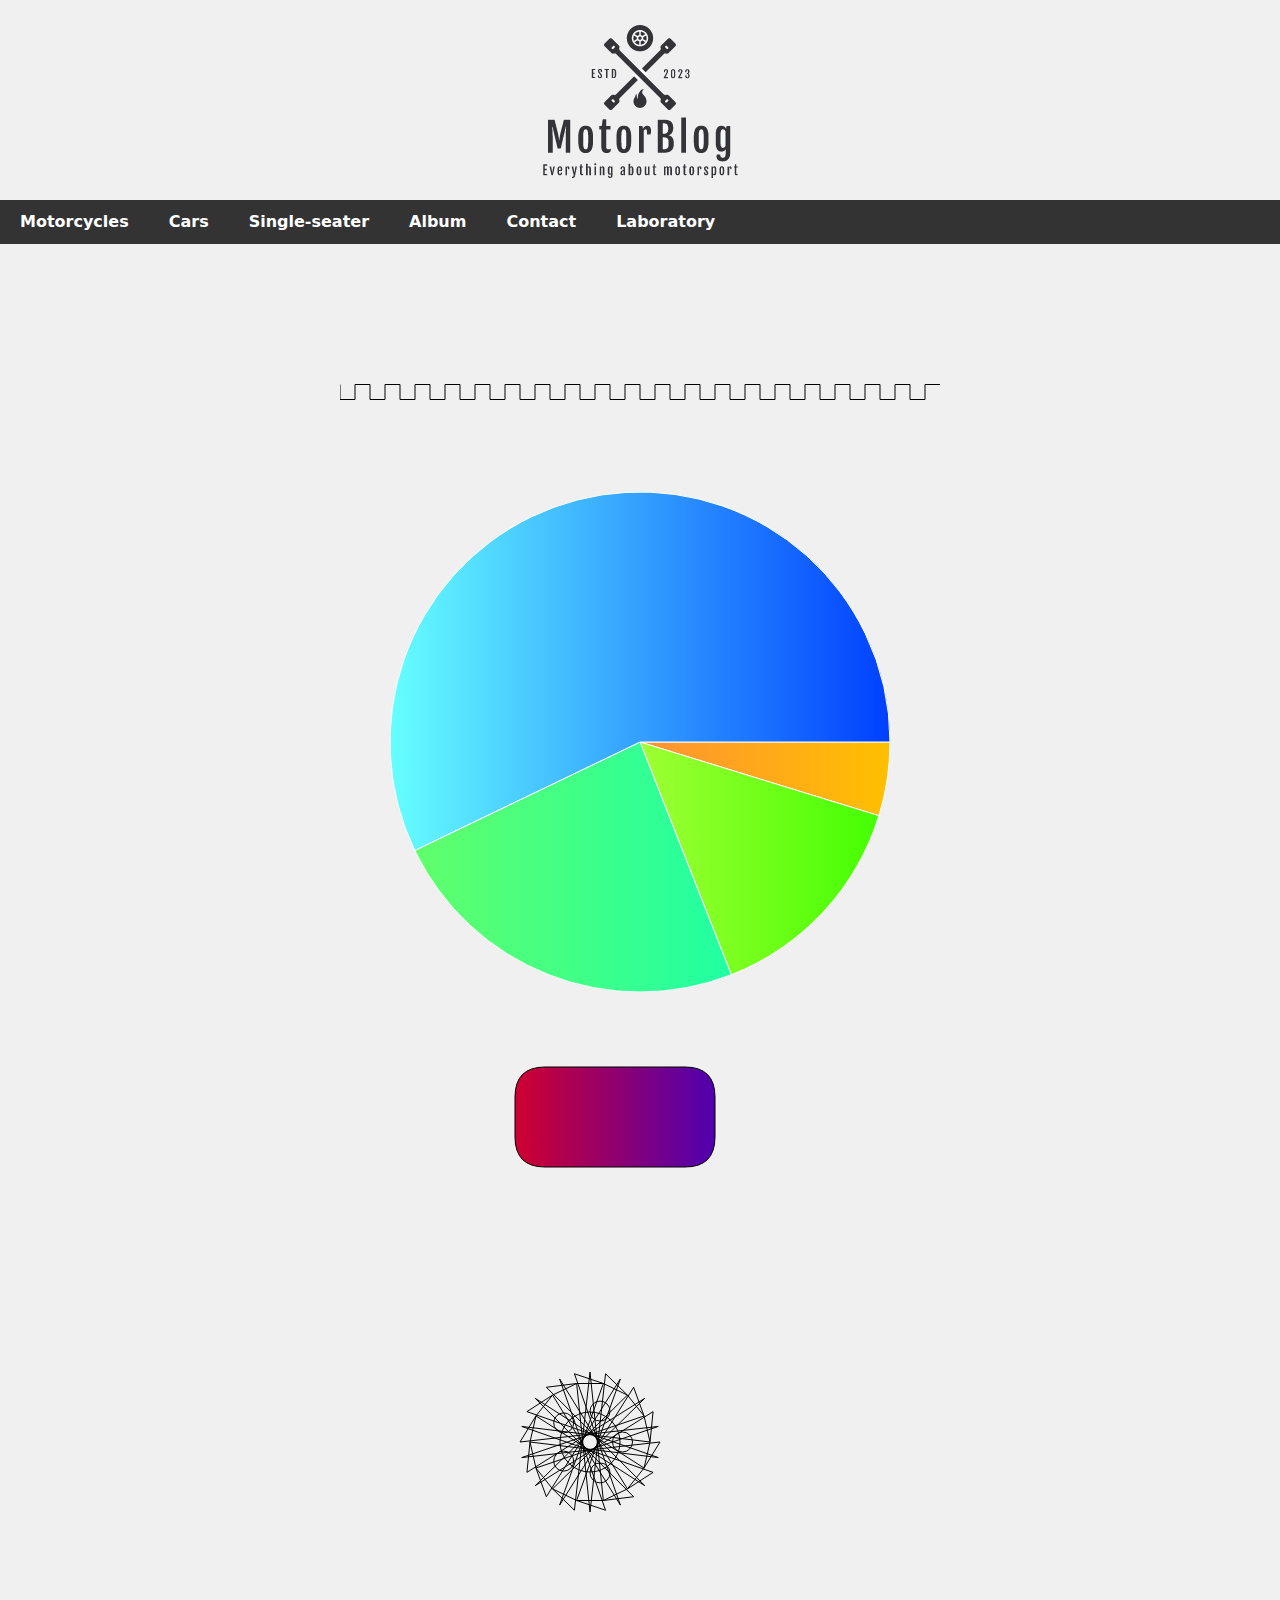
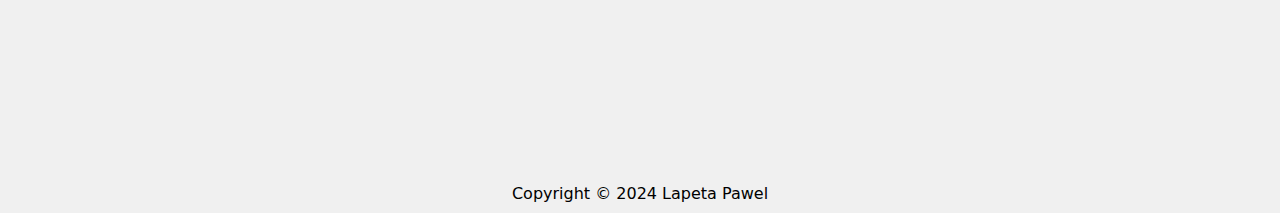
<file: lab4.html>
<!DOCTYPE html>
<html lang="en" prefix="og: https://ogp.me/ns#">
<head>
    <meta charset="UTF-8">
    <title>Motorsport | CONTACT</title>
    <meta content="text/html; charset=utf-8" http-equiv="Content-Type" />
    <link href="./styles/style.css" rel="stylesheet" type="text/css" />
    <link rel="stylesheet" href="./styles/gallery.css" type="text/css">
    <link href="https://cdn.jsdelivr.net/npm/bootstrap@5.3.3/dist/css/bootstrap.min.css" rel="stylesheet" integrity="sha384-QWTKZyjpPEjISv5WaRU9OFeRpok6YctnYmDr5pNlyT2bRjXh0JMhjY6hW+ALEwIH" crossorigin="anonymous">
    <script src="https://cdn.jsdelivr.net/npm/bootstrap@5.3.3/dist/js/bootstrap.bundle.min.js" integrity="sha384-YvpcrYf0tY3lHB60NNkmXc5s9fDVZLESaAA55NDzOxhy9GkcIdslK1eN7N6jIeHz" crossorigin="anonymous"></script>
    <script src="./scripts/gallery.js" defer="defer"></script>

    <script>
        function drawSquareWave(context, width, height, period, amplitude) {
            context.beginPath();
            context.strokeStyle = 'black';
            let x = 0;
            let y = context.canvas.height / 2 - amplitude / 2;
            const step = period / 2;
        
            while (x < width) {
                context.lineTo(x, y);
                y = y === context.canvas.height / 2 - amplitude / 2 ? context.canvas.height / 2 + amplitude / 2 : context.canvas.height / 2 - amplitude / 2;
                context.lineTo(x, y);
                x += step;
                context.lineTo(x, y);
            }
        
            context.stroke();
        }
        
        function drawPieChart(context, values, canvas) {
            const total = values.reduce((acc, val) => acc + val, 0);
            let startAngle = 0;
        
            values.forEach((value, index) => {
                const sliceAngle = (value / total) * 2 * Math.PI;
                const endAngle = startAngle + sliceAngle;
        
                const gradient = context.createLinearGradient(0, 0, canvas.width, 0);
                gradient.addColorStop(0, `hsl(${index * 60}, 100%, 70%)`);
                gradient.addColorStop(1, `hsl(${index * 60 + 45}, 100%, 50%)`);
        
                context.beginPath();
                context.moveTo(canvas.width / 2, canvas.height / 2);
                context.arc(canvas.width / 2, canvas.height / 2, canvas.height / 2, startAngle, endAngle);
                context.closePath();
        
                context.fillStyle = gradient;
                context.fill();
                context.strokeStyle = 'white'; 
                context.stroke(); 
        
                startAngle = endAngle;
            });
        }        

        function drawRoundedRect(context, x, y, width, height, radius, fill, stroke) {
            if (typeof stroke === 'undefined') {
              stroke = true;
            }
            if (typeof radius === 'undefined') {
              radius = 5;
            }
            if (typeof radius === 'number') {
              radius = {tl: radius, tr: radius, br: radius, bl: radius};
            } else {
              var defaultRadius = {tl: 0, tr: 0, br: 0, bl: 0};
              for (var side in defaultRadius) {
                radius[side] = radius[side] || defaultRadius[side];
              }
            }
            context.beginPath();
            context.moveTo(x + radius.tl, y);
            context.lineTo(x + width - radius.tr, y);
            context.quadraticCurveTo(x + width, y, x + width, y + radius.tr);
            context.lineTo(x + width, y + height - radius.br);
            context.quadraticCurveTo(x + width, y + height, x + width - radius.br, y + height);
            context.lineTo(x + radius.bl, y + height);
            context.quadraticCurveTo(x, y + height, x, y + height - radius.bl);
            context.lineTo(x, y + radius.tl);
            context.quadraticCurveTo(x, y, x + radius.tl, y);
            context.closePath();
            if (fill) {
              context.fill();
            }
            if (stroke) {
              context.stroke();
            }
          }

          function drawGear(ctx, teeth, r0, r1, r2, holeCount) {
            const addendum = (r2 - r1) / 2; 
            const dedendum = addendum / 4; 
            const toothWidth = (2 * Math.PI * r1) / teeth / 2; 
          
            ctx.beginPath();
            for (let i = 0; i < teeth; i++) {
              const angle = (i * 2 * Math.PI) / teeth;
              ctx.lineTo(
                r1 * Math.cos(angle),
                r1 * Math.sin(angle)
              );
              ctx.lineTo(
                (r1 + addendum) * Math.cos(angle + toothWidth / 4),
                (r1 + addendum) * Math.sin(angle + toothWidth / 4)
              );
              ctx.lineTo(
                (r1 + addendum) * Math.cos(angle + toothWidth / 2),
                (r1 + addendum) * Math.sin(angle + toothWidth / 2)
              );
              ctx.lineTo(
                r1 * Math.cos(angle + toothWidth),
                r1 * Math.sin(angle + toothWidth)
              );
            }
            ctx.closePath();
            ctx.stroke();
          
            
            ctx.beginPath();
            ctx.arc(0, 0, r0, 0, 2 * Math.PI);
            ctx.stroke();
          
            
            for (let i = 0; i < holeCount; i++) {
              const holeAngle = (i * 2 * Math.PI) / holeCount;
              const holeRadius = r0 / 3; 
              ctx.beginPath();
              ctx.arc(
                (r0 + dedendum) * Math.cos(holeAngle),
                (r0 + dedendum) * Math.sin(holeAngle),
                holeRadius,
                0,
                2 * Math.PI
              );
              ctx.stroke();
            }
          }

        window.onload = function() {
            const canvas = document.getElementById('myCanvas');
            const context = canvas.getContext('2d');
            context.strokeStyle = 'black'; 
        
            const width = canvas.width;
            const height = canvas.height;
            const period = 30; 
            const amplitude = 15; 
        
            drawSquareWave(context, width, height, period, amplitude);

            const canvasPieChart = document.getElementById('myPieChart');
            const contextPieChart = canvasPieChart.getContext('2d');
            const values = [10, 30, 50, 120]; 

            drawPieChart(contextPieChart, values, canvasPieChart);

            const rectangle = document.getElementById('myRentangle');
            const context_rentangle = rectangle.getContext('2d');
            var gradient = context_rentangle.createLinearGradient(0, 0, rectangle.width, 0);
            gradient.addColorStop(0, 'red');
            gradient.addColorStop(1, 'blue');

            
            context_rentangle.fillStyle = gradient;

            
            drawRoundedRect(context_rentangle, 75, 75, 200, 100, 30, true);

            const gear = document.getElementById('gearCanvas');
            const ctx = gear.getContext('2d');
            ctx.strokeStyle = 'black'; 

            ctx.translate(150, 150); 

            
            const teeth = 14; 
            const r0 = 30; 
            const r1 = 60; 
            const r2 = 80; 
            const holeCount = 5; 

            drawGear(ctx, teeth, r0, r1, r2, holeCount);
        };
        
    </script>
</head>
<body>
  <header>
		<a href="./index.html">
			<img src="./Zdjecia/Logo.png" alt="Logo MotorBlog">
		</a>
    </header>
    
    <nav class="navbar navbar-expand-lg sticky-top">
        <ul class="navbar-nav mr-auto">
			<li class="nav-item"> 
				<a href="./index.html#Motocykle" > Motorcycles </a>
			</li> 
			<li class="nav-item">
				<a href="./index.html#Samochody" > Cars </a>
			</li> 
			<li class="nav-item">
				<a href="./index.html#Bolidy" > Single-seater </a>
			</li>
			<li class="nav-item">
				<a href="./album.html" > Album </a>
			</li>
			<li class="nav-item">
				<a href="./contact.html" > Contact </a>
			</li>
			<li class="nav-item">
                <a href="./ig_lab.html">Laboratory</a>
            </li>
		</ul>
    </nav>

    <main class="my-5">
        <canvas id="myCanvas" width="600" height="200"></canvas>
        <canvas id="myPieChart" width="500" height="500"></canvas>
        <canvas id="myRentangle" width="400" height="300"></canvas>
        <canvas id="gearCanvas" width="400" height="400"></canvas>
    </main>
    
    <footer>
      <p>Copyright &copy; 2024 Lapeta Pawel </p>	
    </footer>
</body>
</html>
</file>
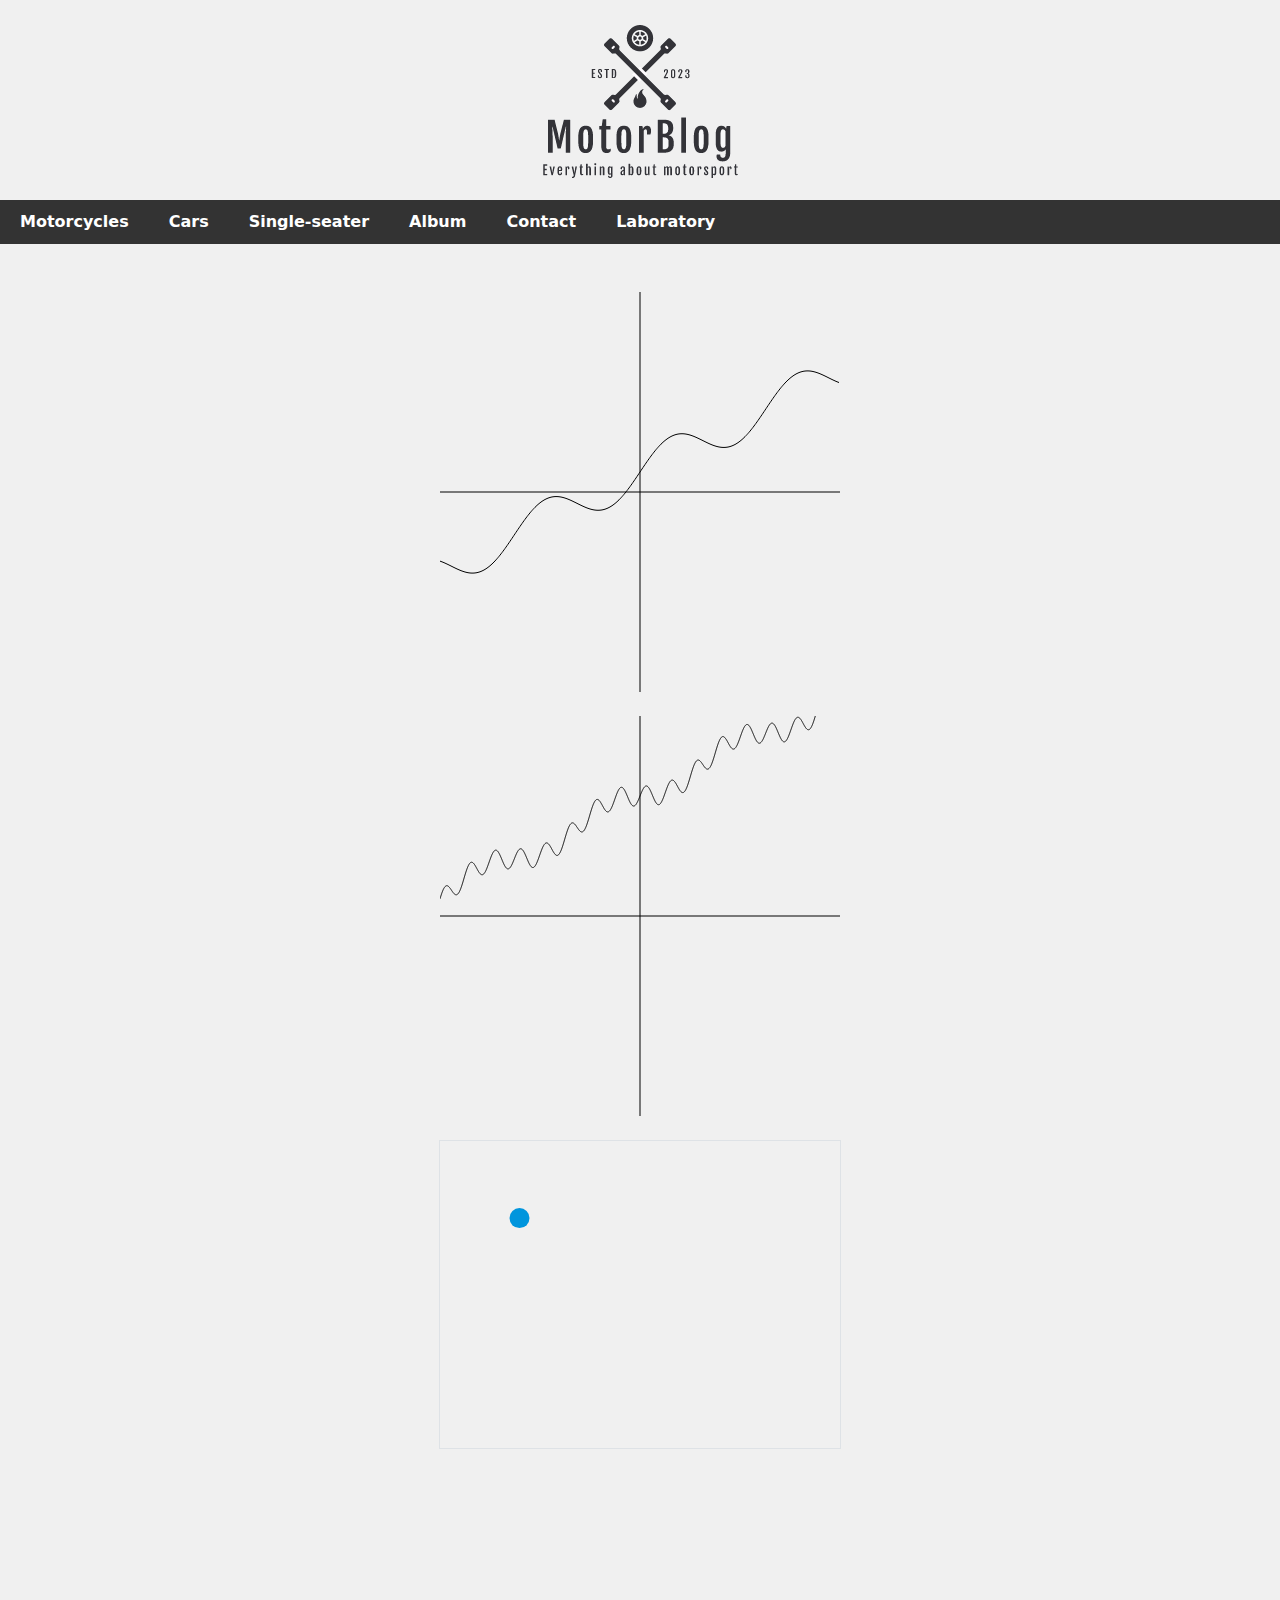
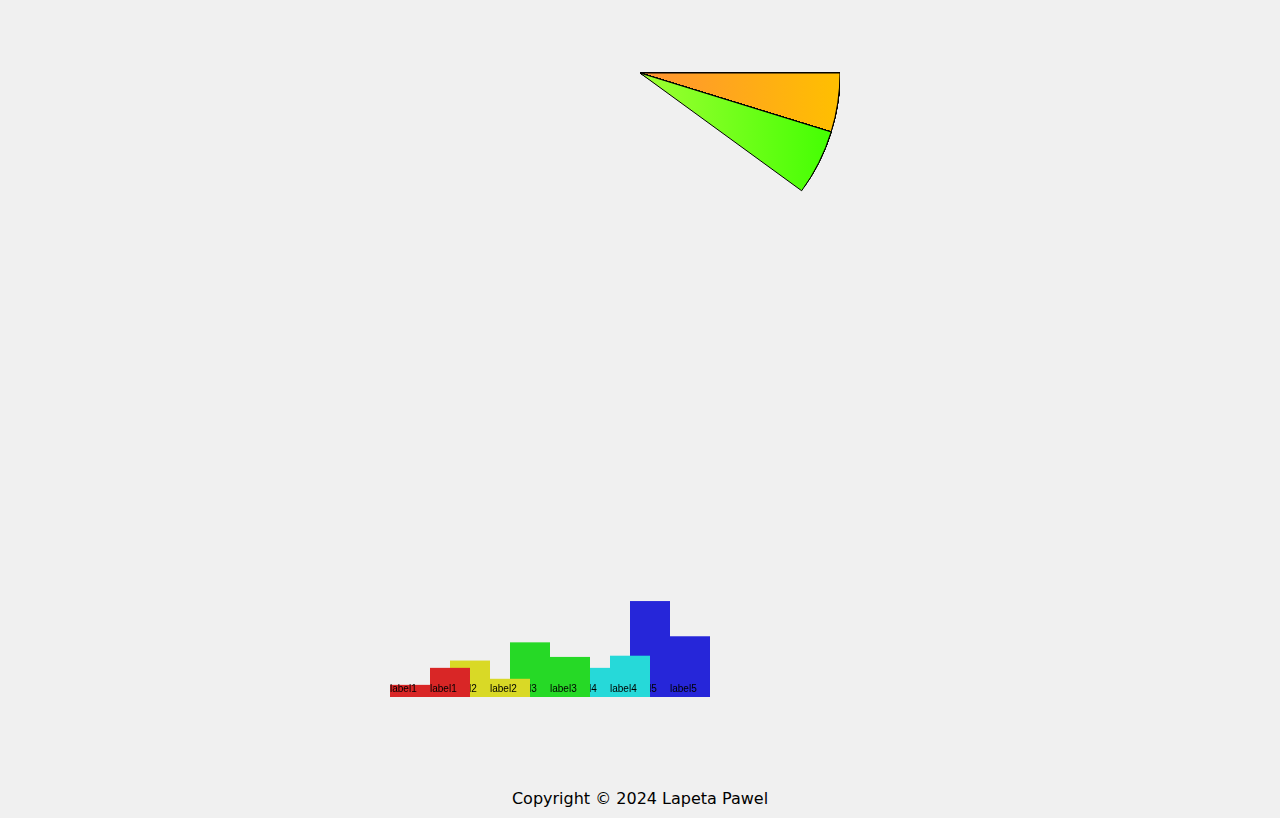
<file: lab5.html>
<!DOCTYPE html>
<html lang="en" prefix="og: https://ogp.me/ns#">
<head>
    <meta charset="UTF-8">
    <title>Motorsport | CONTACT</title>
    <meta content="text/html; charset=utf-8" http-equiv="Content-Type" />
    <link href="./styles/style.css" rel="stylesheet" type="text/css" />
    <link rel="stylesheet" href="./styles/gallery.css" type="text/css">
    <link href="https://cdn.jsdelivr.net/npm/bootstrap@5.3.3/dist/css/bootstrap.min.css" rel="stylesheet" integrity="sha384-QWTKZyjpPEjISv5WaRU9OFeRpok6YctnYmDr5pNlyT2bRjXh0JMhjY6hW+ALEwIH" crossorigin="anonymous">
    <script src="https://cdn.jsdelivr.net/npm/bootstrap@5.3.3/dist/js/bootstrap.bundle.min.js" integrity="sha384-YvpcrYf0tY3lHB60NNkmXc5s9fDVZLESaAA55NDzOxhy9GkcIdslK1eN7N6jIeHz" crossorigin="anonymous"></script>
    <script src="./scripts/gallery.js" defer="defer"></script>
    <script>
        function drawGraph(c) {
            const canvas = document.getElementById('myCanvas');
            const ctx = canvas.getContext('2d');
        
            
            const scale = 20; 
            const xOffset = canvas.width / 2;
            const yOffset = canvas.height / 2;
        
            ctx.clearRect(0, 0, canvas.width, canvas.height); 
        
            
            ctx.strokeStyle = 'black';
        
            
            ctx.beginPath();
            ctx.moveTo(0, yOffset);
            ctx.lineTo(canvas.width, yOffset);
            ctx.moveTo(xOffset, 0);
            ctx.lineTo(xOffset, canvas.height);
            ctx.stroke();
        
            
            ctx.beginPath();
            ctx.moveTo(0, yOffset - (Math.sin(-xOffset / scale) + 0.5 * (-xOffset / scale) - c) * scale);
            for (let x = -xOffset; x < xOffset; x++) {
                let y = Math.sin(x / scale) + 0.5 * (x / scale) - c;
                ctx.lineTo(x + xOffset, yOffset - y * scale);
            }
            ctx.stroke();
        }
        
        function drawGraphWithoutTransform(c) {
            const canvas = document.getElementById('myCanvas1');
            const ctx = canvas.getContext('2d');
        
            
            const xMin = -10;
            const xMax = 10;
            const yMin = -10;
            const yMax = 10;
        
            
            const xScale = canvas.width / (xMax - xMin);
            const yScale = canvas.height / (yMax - yMin);
        
            ctx.clearRect(0, 0, canvas.width, canvas.height); 
        
            
            ctx.strokeStyle = 'black';
        
            
            ctx.beginPath();
            ctx.moveTo(0, canvas.height / 2);
            ctx.lineTo(canvas.width, canvas.height / 2);
            ctx.moveTo(canvas.width / 2, 0);
            ctx.lineTo(canvas.width / 2, canvas.height);
            ctx.stroke();
        
            
            ctx.beginPath();
            for (let x = xMin; x < xMax; x += 0.01) {
                let y = Math.sin(2 * x) * Math.cos(3 * x) + 0.5 * x - c;
                
                
                ctx.lineTo((x - xMin) * xScale, canvas.height / 2 - (y - yMin) * yScale);
            }
            ctx.stroke();
        }

        function drawPieChart(context, values, canvas) {
            const total = values.reduce((acc, val) => acc + val, 0);
            let startAngle = 0;
            const animationDuration = 500; 
            let currentEndAngles = values.map(() => 0); 
        
            function animateSlice(index) {
                if (index >= values.length) return; 
        
                const value = values[index];
                const sliceAngle = (value / total) * 2 * Math.PI;
                let currentEndAngle = 0;
                const animationStartTime = Date.now();
        
                function animate() {
                    const elapsedTime = Date.now() - animationStartTime;
                    const animationFraction = Math.min(elapsedTime / animationDuration, 1);
                    currentEndAngle = sliceAngle * animationFraction;
        
                    
                    const endAngle = startAngle + currentEndAngle;
        
                    const gradient = context.createLinearGradient(0, 0, canvas.width, 0);
                    gradient.addColorStop(0, `hsl(${index * 60}, 100%, 70%)`);
                    gradient.addColorStop(1, `hsl(${index * 60 + 45}, 100%, 50%)`);
        
                    context.beginPath();
                    context.moveTo(canvas.width / 2, canvas.height / 2);
                    context.arc(canvas.width / 2, canvas.height / 2, canvas.height / 2, startAngle, endAngle);
                    context.closePath();
        
                    context.fillStyle = gradient;
                    context.fill();
                    context.strokeStyle = 'black';
                    context.stroke();
        
                    if (animationFraction < 1) {
                        requestAnimationFrame(animate);
                    } else {
                        startAngle += sliceAngle; 
                        animateSlice(index + 1); 
                    }
                }
        
                animate();
            }
        
            animateSlice(0); 
        }
        var dane_wykresu = {
            serie: [[10, 30, 45, 24, 79], [24, 15, 33, 34, 50]],
            etykiety: ["label1", "label2", "label3", "label4", "label5"],
            tytul: "Animowany wykres słupkowy",
            type: "wykres_slupkowy"
        };
        function drawBarChart(data) {

            const canvas = document.getElementById('myBarChart');
            const context = canvas.getContext('2d');
            const maxBarHeight = canvas.height - 50; 
            const barWidth = 40; 
            const barSpacing = 20; 
            const animationDuration = 2000; 
            const animationStartTime = Date.now(); 
        
            function animate() {
                const elapsedTime = Date.now() - animationStartTime;
                const animationFraction = Math.min(elapsedTime / animationDuration, 1);
        
                context.clearRect(0, 0, canvas.width, canvas.height); 
        
                data.serie.forEach((serie, serieIndex) => {
                    serie.forEach((value, index) => {
                        const barHeight = (value / 100) * maxBarHeight * animationFraction; 
                        const x = index * (barWidth + barSpacing) + serieIndex * barWidth;
        
                        
                        context.fillStyle = `hsl(${index * 60}, 70%, 50%)`;
                        context.fillRect(x, canvas.height - barHeight, barWidth, barHeight);
        
                        
                        context.fillStyle = 'black';
                        context.fillText(data.etykiety[index], x, canvas.height - 5);
                    });
                });
        
                if (animationFraction < 1) {
                    requestAnimationFrame(animate);
                }
            }
        
            animate();
        }

        
        window.onload = function() {
            drawGraph(-1);
            drawGraphWithoutTransform(4);
            var canvas = document.getElementById("myCanvas2");
            var context = canvas.getContext("2d");
        
            var last_time;
            var stop = false;
            var linear_speed = 100; 
            var ballRadius = 10; 
            var x = ballRadius; 
            var y = ballRadius; 
            var dx = linear_speed; 
            var dy = -linear_speed; 
        
            function InitAnimation() {
                stop = false;
                var date = new Date();
                last_time = date.getTime();
                window.requestAnimationFrame(drawAnimation);
            }
        
            function drawAnimation() {
                var date = new Date();
                var time_interval = (date.getTime() - last_time) / 1000;
                last_time = date.getTime();
        
                
                context.clearRect(0, 0, canvas.width, canvas.height);
        
                
                x += dx * time_interval;
                y += dy * time_interval;
        
                
                if(x + ballRadius > canvas.width || x - ballRadius < 0) {
                    dx = -dx;
                }
                if(y + ballRadius > canvas.height || y - ballRadius < 0) {
                    dy = -dy;
                }
        
                
                context.save();
                context.beginPath();
                context.arc(x, y, ballRadius, 0, Math.PI * 2);
                context.fillStyle = "#0095DD";
                context.fill();
                context.closePath();
                context.restore();
        
                
                if (!stop) {
                    window.requestAnimationFrame(drawAnimation);
                }
            }
        
            InitAnimation();

            const canvasPieChart = document.getElementById('myPieChart');
            const contextPieChart = canvasPieChart.getContext('2d');
            const values = [10, 30, 50, 120];
            
            drawPieChart(contextPieChart, values, canvasPieChart);
              
            drawBarChart(dane_wykresu);
        }
        
        
    </script>
</head>
<body>
    <header>
		<a href="./index.html">
			<img src="./Zdjecia/Logo.png" alt="Logo MotorBlog">
		</a>
    </header>
    
    <nav class="navbar navbar-expand-lg sticky-top">
        <ul class="navbar-nav mr-auto">
			<li class="nav-item"> 
				<a href="./index.html#Motocykle" > Motorcycles </a>
			</li> 
			<li class="nav-item">
				<a href="./index.html#Samochody" > Cars </a>
			</li> 
			<li class="nav-item">
				<a href="./index.html#Bolidy" > Single-seater </a>
			</li>
			<li class="nav-item">
				<a href="./album.html" > Album </a>
			</li>
			<li class="nav-item">
				<a href="./contact.html" > Contact </a>
			</li>
			<li class="nav-item">
                <a href="./ig_lab.html">Laboratory</a>
            </li>
		</ul>
    </nav>

    <main class="my-5">
        <canvas id="myCanvas" width="400" height="400"></canvas><br>
        <canvas id="myCanvas1" width="400" height="400"></canvas><br>
        <div class="border">
        <canvas id="myCanvas2" width="400" height="300"></canvas>
        </div><br>
        <canvas id="myPieChart" width="400" height="400"></canvas><br>
        <canvas id="myBarChart" width="500" height="400"></canvas>

    </main>
    
    <footer>
        <p>Copyright &copy; 2024 Lapeta Pawel </p>	
    </footer>
</body>
</html>
</file>
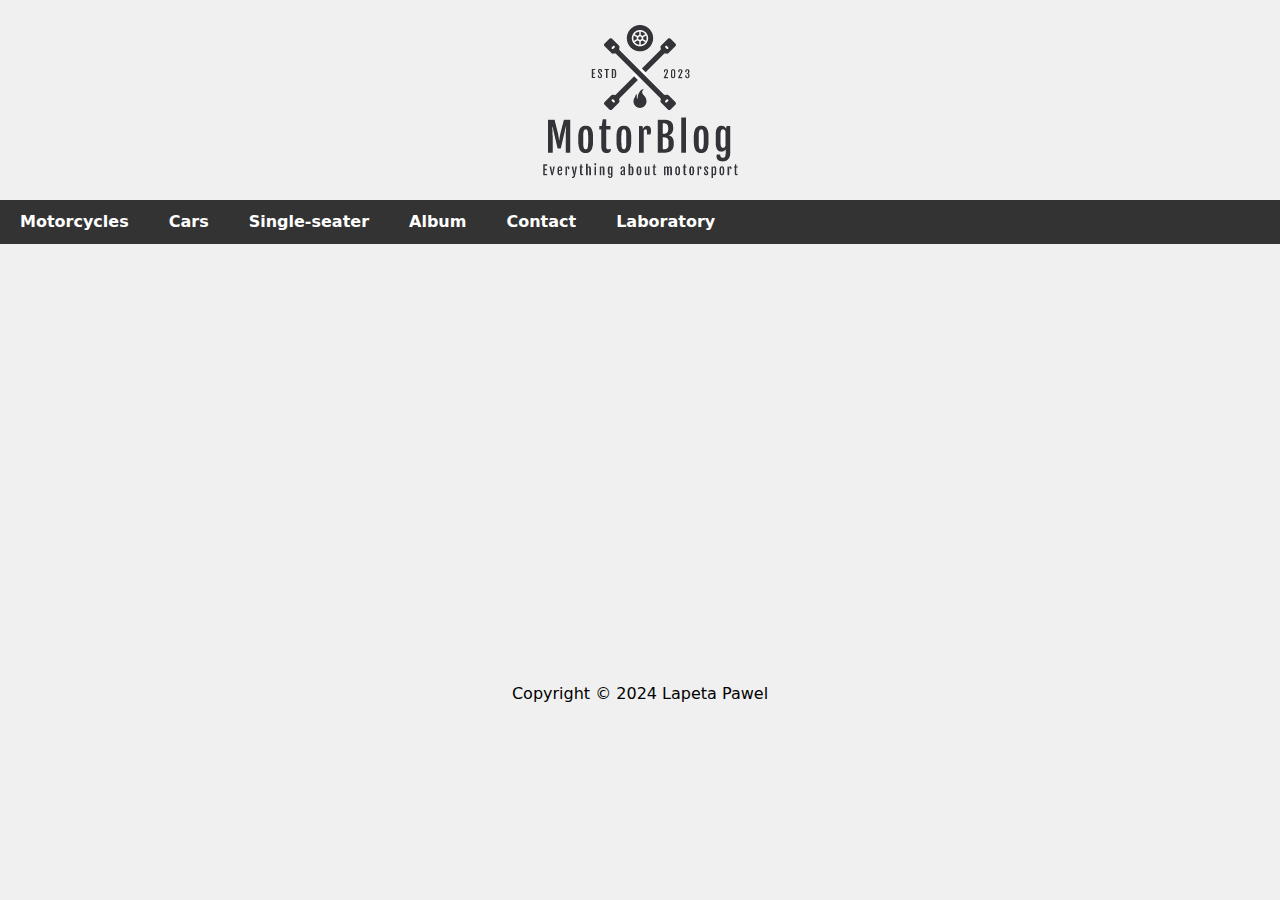
<file: lab6.html>
<!DOCTYPE html>
<html lang="en" prefix="og: https://ogp.me/ns#">
<head>
    <meta charset="UTF-8">
    <title>Motorsport | CONTACT</title>
    <meta content="text/html; charset=utf-8" http-equiv="Content-Type" />
    <link href="./styles/style.css" rel="stylesheet" type="text/css" />
    <link rel="stylesheet" href="./styles/gallery.css" type="text/css">
    <link href="https://cdn.jsdelivr.net/npm/bootstrap@5.3.3/dist/css/bootstrap.min.css" rel="stylesheet" integrity="sha384-QWTKZyjpPEjISv5WaRU9OFeRpok6YctnYmDr5pNlyT2bRjXh0JMhjY6hW+ALEwIH" crossorigin="anonymous">
    <script src="https://cdn.jsdelivr.net/npm/bootstrap@5.3.3/dist/js/bootstrap.bundle.min.js" integrity="sha384-YvpcrYf0tY3lHB60NNkmXc5s9fDVZLESaAA55NDzOxhy9GkcIdslK1eN7N6jIeHz" crossorigin="anonymous"></script>
    <script src="./scripts/gallery.js" defer="defer"></script>

    <script>
        // Kod zegara
        var clockFace = new Image();
        clockFace.src = 'https://haftonline.pl/images/produkty/zegary/04.png';
        clockFace.onload = function() {
            var canvasClock = document.getElementById('clockCanvas');
            var contextClock = canvasClock.getContext('2d');
            var radiusClock = canvasClock.height / 2;
            var centerXClock = canvasClock.width / 2;
            var centerYClock = canvasClock.height / 2;
    
            setInterval(function() {
                contextClock.clearRect(0, 0, canvasClock.width, canvasClock.height);
                drawClock(contextClock, centerXClock, centerYClock, radiusClock);
            }, 1000);
        };
    
        function drawClock(context, centerX, centerY, radius) {
            var now = new Date();
            var hour = now.getHours();
            var minute = now.getMinutes();
            var second = now.getSeconds();
            context.drawImage(clockFace, centerX - radius, centerY - radius, radius * 2, radius * 2);
            drawHand(context, centerX, centerY, (hour % 12) * 30 + minute * 0.5, radius * 0.5, 7); 
            drawHand(context, centerX, centerY, minute * 6, radius * 0.8, 5); 
            drawHand(context, centerX, centerY, second * 6, radius * 0.9, 2); 
        }
    
        function drawHand(context, posX, posY, angle, length, width) {
            context.save();
            context.translate(posX, posY);
            context.rotate(angle * Math.PI / 180);
            context.beginPath();
            context.lineWidth = width;
            context.lineCap = 'round';
            context.strokeStyle = 'black';
            context.moveTo(0, 0);
            context.lineTo(0, -length);
            context.stroke();
            context.restore();
        }
    </script>
</head>
<body>
    <header>
		<a href="./index.html">
			<img src="./Zdjecia/Logo.png" alt="Logo MotorBlog">
		</a>
    </header>
    
    <nav class="navbar navbar-expand-lg sticky-top">
        <ul class="navbar-nav mr-auto">
			<li class="nav-item"> 
				<a href="./index.html#Motocykle" > Motorcycles </a>
			</li> 
			<li class="nav-item">
				<a href="./index.html#Samochody" > Cars </a>
			</li> 
			<li class="nav-item">
				<a href="./index.html#Bolidy" > Single-seater </a>
			</li>
			<li class="nav-item">
				<a href="./album.html" > Album </a>
			</li>
			<li class="nav-item">
				<a href="./contact.html" > Contact </a>
			</li>
			<li class="nav-item">
                <a href="./ig_lab.html">Laboratory</a>
            </li>
		</ul>
    </nav>

    <main class="my-5">        
        <canvas id="clockCanvas" width="300" height="300"></canvas>
    </main>
    
    <footer>
        <p>Copyright &copy; 2024 Lapeta Pawel </p>	
    </footer>
</body>
</html>
</file>
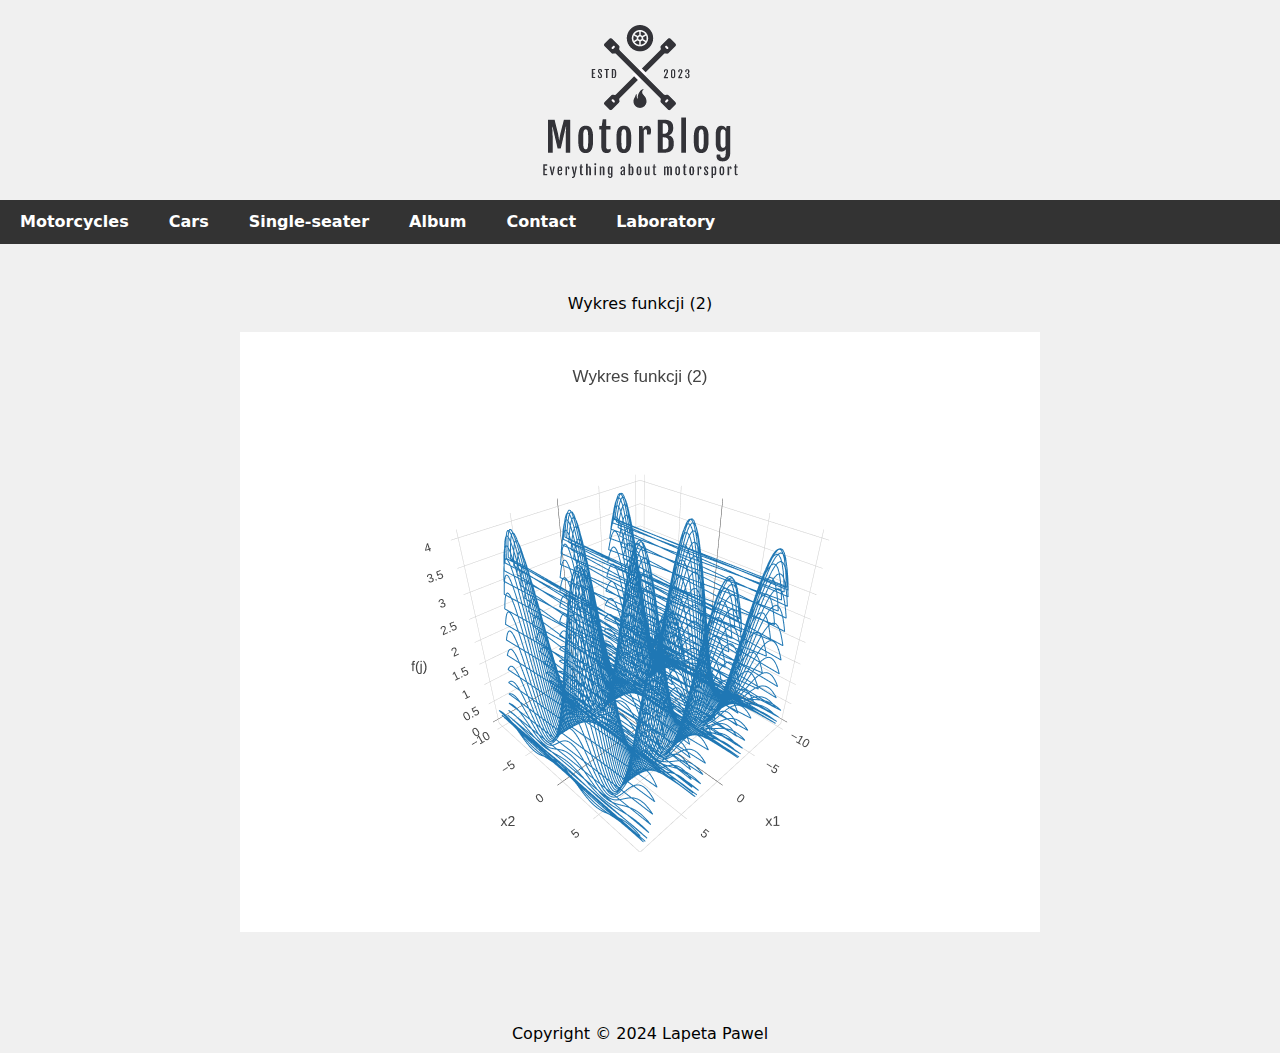
<file: lab8_2.html>
<!DOCTYPE html>
<html lang="en" prefix="og: https://ogp.me/ns#">
<head>
    <meta charset="UTF-8">
    <title>Motorsport | CONTACT</title>
    <meta content="text/html; charset=utf-8" http-equiv="Content-Type" />
    <link href="./styles/style.css" rel="stylesheet" type="text/css" />
    <link rel="stylesheet" href="./styles/gallery.css" type="text/css">
    <script src="./scripts/gallery.js" defer="defer"></script>
    <link href="https://cdn.jsdelivr.net/npm/bootstrap@5.3.3/dist/css/bootstrap.min.css" rel="stylesheet" integrity="sha384-QWTKZyjpPEjISv5WaRU9OFeRpok6YctnYmDr5pNlyT2bRjXh0JMhjY6hW+ALEwIH" crossorigin="anonymous">
    <script src="https://cdn.jsdelivr.net/npm/bootstrap@5.3.3/dist/js/bootstrap.bundle.min.js" integrity="sha384-YvpcrYf0tY3lHB60NNkmXc5s9fDVZLESaAA55NDzOxhy9GkcIdslK1eN7N6jIeHz" crossorigin="anonymous"></script>
    <script src="https://cdn.plot.ly/plotly-latest.min.js"></script>
</head>
<body>
  <header>
		<a href="./index.html">
			<img src="./Zdjecia/Logo.png" alt="Logo MotorBlog">
		</a>
    </header>
    
    <nav class="navbar navbar-expand-lg sticky-top">
        <ul class="navbar-nav mr-auto">
			<li class="nav-item"> 
				<a href="./index.html#Motocykle" > Motorcycles </a>
			</li> 
			<li class="nav-item">
				<a href="./index.html#Samochody" > Cars </a>
			</li> 
			<li class="nav-item">
				<a href="./index.html#Bolidy" > Single-seater </a>
			</li>
			<li class="nav-item">
				<a href="./album.html" > Album </a>
			</li>
			<li class="nav-item">
				<a href="./contact.html" > Contact </a>
			</li>
			<li class="nav-item">
                <a href="./ig_lab.html">Laboratory</a>
            </li>
		</ul>
    </nav>

    <main class="my-5">
        <p class="titleCharts">Wykres funkcji (2)</p>
        <div id="chart1b"></div>
    </main>
    
    <footer>
      <p>Copyright &copy; 2024 Lapeta Pawel </p>	
    </footer>
    <script>
        function obliczFunkcje(x1, x2) {
            const suma = (x1 * x1 + x2 * x2) / 4000;
            const iloczyn = (Math.cos(x1 / Math.sqrt(1)) + 1) * (Math.cos(x2 / Math.sqrt(2)) + 1);
            return suma + iloczyn;
          }
          
          function generujDaneWykresu3D() {
            const dane = [];
            for (let x1 = -10; x1 <= 10; x1 += 0.2) {
              for (let x2 = -10; x2 <= 10; x2 += 0.2) {
                dane.push({x: x1, y: x2, z: obliczFunkcje(x1, x2)});
              }
            }
            return dane;
          }
          
          // Po załadowaniu strony
          document.addEventListener('DOMContentLoaded', function() {
            const daneWykresu = generujDaneWykresu3D();
            const daneDoWykresu = {
              x: daneWykresu.map(punkt => punkt.x),
              y: daneWykresu.map(punkt => punkt.y),
              z: daneWykresu.map(punkt => punkt.z),
              type: 'scatter3d',
              mode: 'lines'
            };
          
            const layout = {
              title: 'Wykres funkcji (2)',
              autosize: true,
              width: 800,
              height: 600,
              scene: {
                xaxis: {title: 'x1'},
                yaxis: {title: 'x2'},
                zaxis: {title: 'f(j)'}
              }
            };
          
            Plotly.newPlot('chart1b', [daneDoWykresu], layout);
          });
    </script>
</body>
</html>
</file>
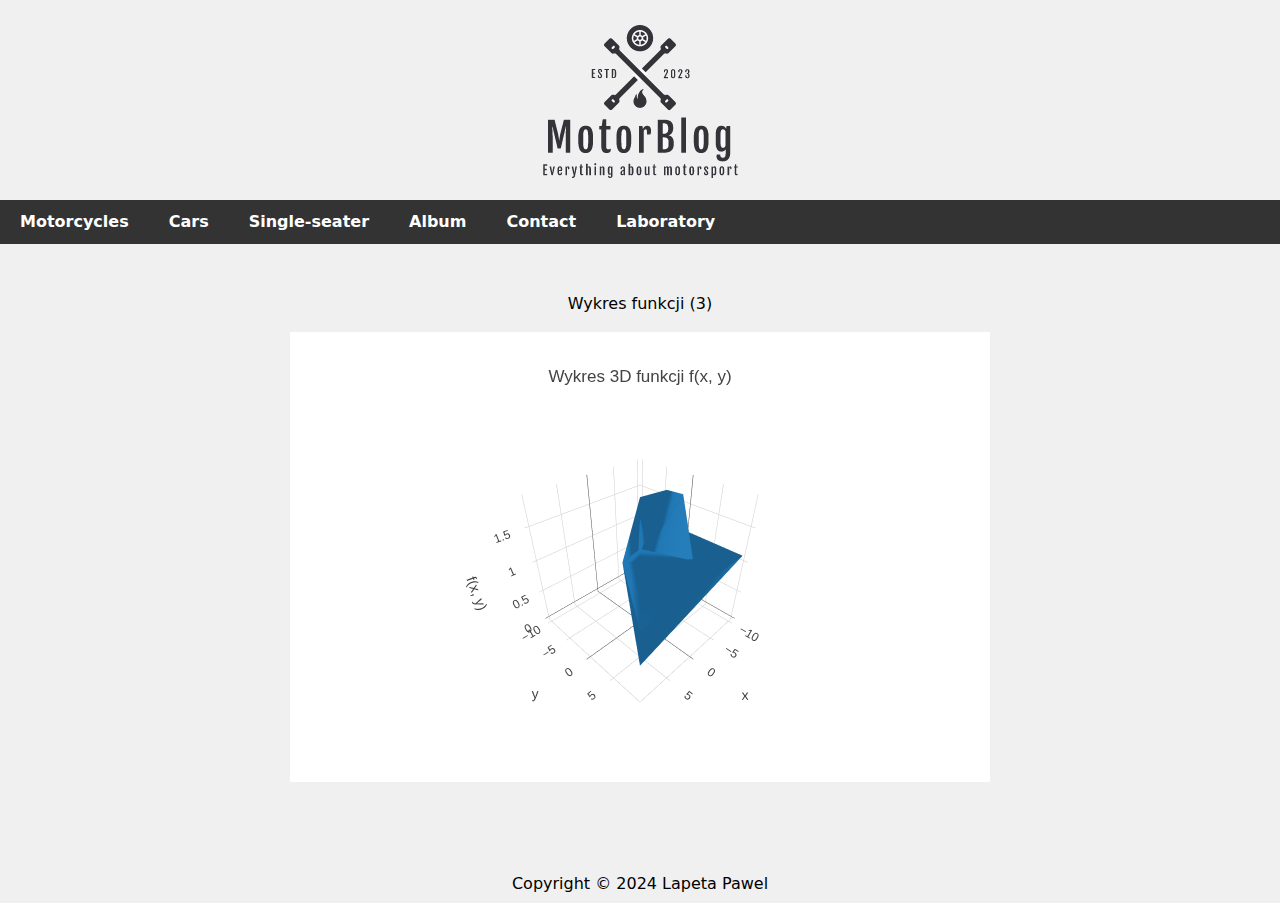
<file: lab8_3.html>
<!DOCTYPE html>
<html lang="en" prefix="og: https://ogp.me/ns#">
<head>
    <meta charset="UTF-8">
    <title>Motorsport | CONTACT</title>
    <meta content="text/html; charset=utf-8" http-equiv="Content-Type" />
    <link href="./styles/style.css" rel="stylesheet" type="text/css" />
    <link rel="stylesheet" href="./styles/gallery.css" type="text/css">
    <link href="https://cdn.jsdelivr.net/npm/bootstrap@5.3.3/dist/css/bootstrap.min.css" rel="stylesheet" integrity="sha384-QWTKZyjpPEjISv5WaRU9OFeRpok6YctnYmDr5pNlyT2bRjXh0JMhjY6hW+ALEwIH" crossorigin="anonymous">
    <script src="https://cdn.jsdelivr.net/npm/bootstrap@5.3.3/dist/js/bootstrap.bundle.min.js" integrity="sha384-YvpcrYf0tY3lHB60NNkmXc5s9fDVZLESaAA55NDzOxhy9GkcIdslK1eN7N6jIeHz" crossorigin="anonymous"></script>
    <script src="./scripts/gallery.js" defer="defer"></script>
    <script src="https://cdn.plot.ly/plotly-latest.min.js"></script>
</head>
<body>
  <header>
		<a href="./index.html">
			<img src="./Zdjecia/Logo.png" alt="Logo MotorBlog">
		</a>
    </header>
    
    <nav class="navbar navbar-expand-lg sticky-top">
        <ul class="navbar-nav mr-auto">
			<li class="nav-item"> 
				<a href="./index.html#Motocykle" > Motorcycles </a>
			</li> 
			<li class="nav-item">
				<a href="./index.html#Samochody" > Cars </a>
			</li> 
			<li class="nav-item">
				<a href="./index.html#Bolidy" > Single-seater </a>
			</li>
			<li class="nav-item">
				<a href="./album.html" > Album </a>
			</li>
			<li class="nav-item">
				<a href="./contact.html" > Contact </a>
			</li>
			<li class="nav-item">
                <a href="./ig_lab.html">Laboratory</a>
            </li>
		</ul>
    </nav>

    <main class="my-5">
        <p class="titleCharts">Wykres funkcji (3)</p>
        <div id="chart1c"></div>
    </main>
    
    <footer>
      <p>Copyright &copy; 2024 Lapeta Pawel </p>	
    </footer>
    <script>
        function f(x, y) {
          return (Math.pow(x, 2) + Math.pow(y, 2)) / 2000 - Math.cos(2 * x / Math.sqrt(1)) * Math.cos(2 * y / Math.sqrt(2)) + 1;
        }

        function generujDaneWykresu(data) {
          return data.map(punkt => ({
            x: punkt.x,
            y: punkt.y,
            z: f(punkt.x, punkt.y)
          }));
        }

        const data = [
        { "x": -10, "y": -10 },
        { "x": -9, "y": -9 },
        { "x": -8, "y": -8 },
        { "x": -7, "y": -7 },
        { "x": -6, "y": -6 },
        { "x": -5, "y": -5 },
        { "x": -4, "y": -4 },
        { "x": -3, "y": -3 },
        { "x": -2, "y": -2 },
        { "x": -1, "y": -1 },
        { "x": 0, "y": 0 },
        { "x": 1, "y": 1 },
        { "x": 2, "y": 2 },
        { "x": 3, "y": 3 },
        { "x": 4, "y": 4 },
        { "x": 5, "y": 5 },
        { "x": 6, "y": 6 },
        { "x": 7, "y": 7 },
        { "x": 8, "y": 8 },
        { "x": 9, "y": 9 },
        { "x": 10, "y": 10 },
        { "x": -10, "y": 10 },
        { "x": -9, "y": 8 },
        { "x": -8, "y": 6 },
        { "x": -7, "y": 4 },
        { "x": -6, "y": 2 },
        { "x": -5, "y": 0 },
        { "x": -4, "y": -2 },
        { "x": -3, "y": -4 },
        { "x": -2, "y": -6 }
      ];
      

        const daneWykresu = generujDaneWykresu(data);
        const trace = {
          x: daneWykresu.map(punkt => punkt.x),
          y: daneWykresu.map(punkt => punkt.y),
          z: daneWykresu.map(punkt => punkt.z),
          type: 'mesh3d'
        };
      
        const layout = {
          title: 'Wykres 3D funkcji f(x, y)',
          scene: {
            xaxis: { title: 'x' },
            yaxis: { title: 'y' },
            zaxis: { title: 'f(x, y)' }
          }
        };
      
        Plotly.newPlot('chart1c', [trace], layout);
      </script>
      
</body>
</html>
</file>
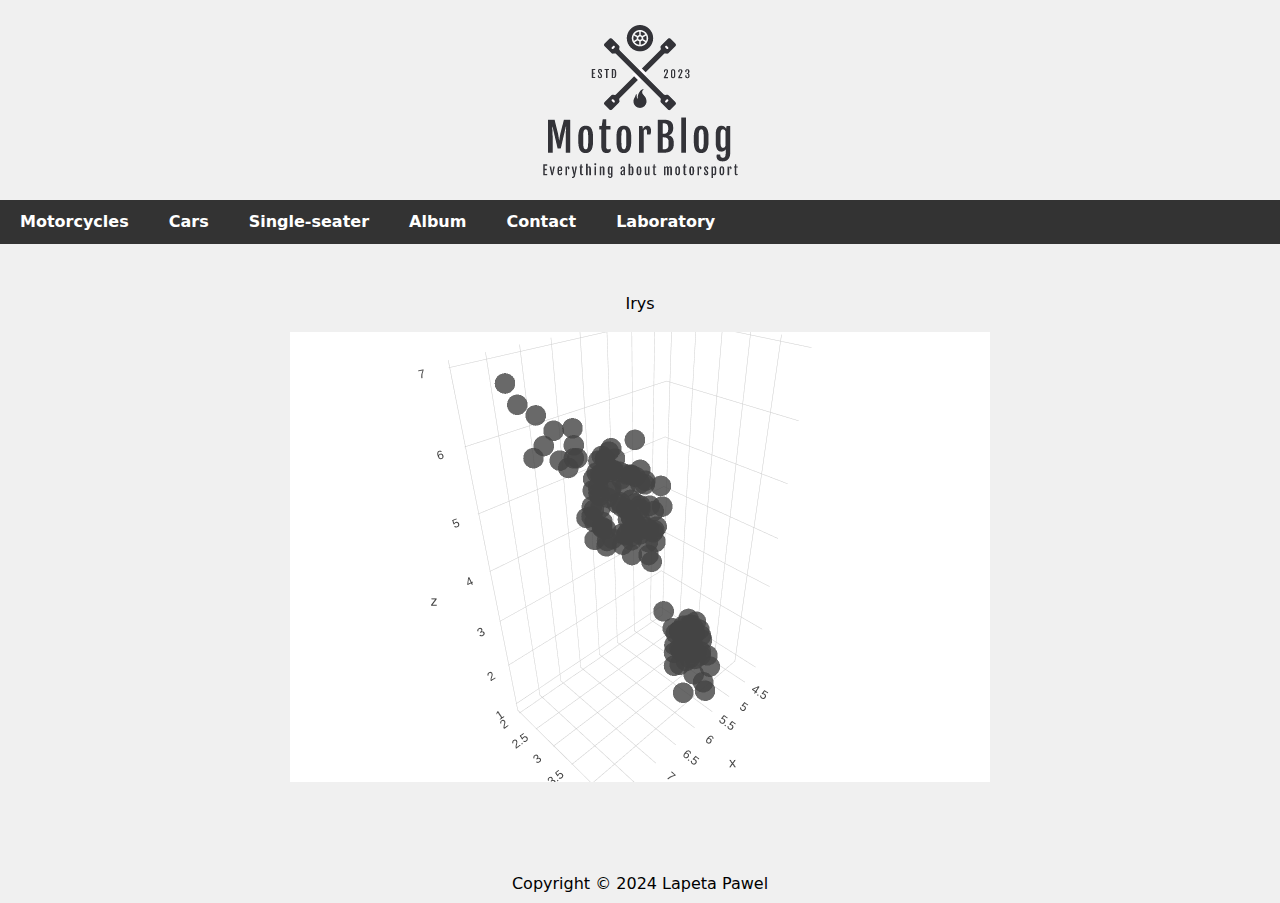
<file: lab8_4.html>
<!DOCTYPE html>
<html lang="en" prefix="og: https://ogp.me/ns#">
<head>
    <meta charset="UTF-8">
    <title>Motorsport | CONTACT</title>
    <meta content="text/html; charset=utf-8" http-equiv="Content-Type" />
    <link href="./styles/style.css" rel="stylesheet" type="text/css" />
    <link rel="stylesheet" href="./styles/gallery.css" type="text/css">
    <link href="https://cdn.jsdelivr.net/npm/bootstrap@5.3.3/dist/css/bootstrap.min.css" rel="stylesheet" integrity="sha384-QWTKZyjpPEjISv5WaRU9OFeRpok6YctnYmDr5pNlyT2bRjXh0JMhjY6hW+ALEwIH" crossorigin="anonymous">
    <script src="https://cdn.jsdelivr.net/npm/bootstrap@5.3.3/dist/js/bootstrap.bundle.min.js" integrity="sha384-YvpcrYf0tY3lHB60NNkmXc5s9fDVZLESaAA55NDzOxhy9GkcIdslK1eN7N6jIeHz" crossorigin="anonymous"></script>
    <script src="./scripts/gallery.js" defer="defer"></script>
    <script src="https://cdn.plot.ly/plotly-latest.min.js"></script>
</head>
<body>
  <header>
		<a href="./index.html">
			<img src="./Zdjecia/Logo.png" alt="Logo MotorBlog">
		</a>
    </header>
    
    <nav class="navbar navbar-expand-lg sticky-top">
        <ul class="navbar-nav mr-auto">
			<li class="nav-item"> 
				<a href="./index.html#Motocykle" > Motorcycles </a>
			</li> 
			<li class="nav-item">
				<a href="./index.html#Samochody" > Cars </a>
			</li> 
			<li class="nav-item">
				<a href="./index.html#Bolidy" > Single-seater </a>
			</li>
			<li class="nav-item">
				<a href="./album.html" > Album </a>
			</li>
			<li class="nav-item">
				<a href="./contact.html" > Contact </a>
			</li>
			<li class="nav-item">
                <a href="./ig_lab.html">Laboratory</a>
            </li>
		</ul>
    </nav>

    <main class="my-5">
        <p class="titleCharts">Irys</p>
        <div id="presentation"></div>
    </main>
    
    <footer>
      <p>Copyright &copy; 2024 Lapeta Pawel </p>	
    </footer>
    <script>
// Tutaj będziesz musiał wczytać dane Irysa z zewnętrznego źródła
    // Na potrzeby przykładu, załóżmy, że masz już wczytane dane w zmiennej `irisData`
    var irisData = [
    {
      "sepalLength": 5.1,
      "sepalWidth": 3.5,
      "petalLength": 1.4,
      "petalWidth": 0.2,
      "species": "Iris-setosa"
    },
    {
      "sepalLength": 4.9,
      "sepalWidth": 3,
      "petalLength": 1.4,
      "petalWidth": 0.2,
      "species": "Iris-setosa"
    },
    {
      "sepalLength": 4.7,
      "sepalWidth": 3.2,
      "petalLength": 1.3,
      "petalWidth": 0.2,
      "species": "Iris-setosa"
    },
    {
      "sepalLength": 4.6,
      "sepalWidth": 3.1,
      "petalLength": 1.5,
      "petalWidth": 0.2,
      "species": "Iris-setosa"
    },
    {
      "sepalLength": 5,
      "sepalWidth": 3.6,
      "petalLength": 1.4,
      "petalWidth": 0.2,
      "species": "Iris-setosa"
    },
    {
      "sepalLength": 5.4,
      "sepalWidth": 3.9,
      "petalLength": 1.7,
      "petalWidth": 0.4,
      "species": "Iris-setosa"
    },
    {
      "sepalLength": 4.6,
      "sepalWidth": 3.4,
      "petalLength": 1.4,
      "petalWidth": 0.3,
      "species": "Iris-setosa"
    },
    {
      "sepalLength": 5,
      "sepalWidth": 3.4,
      "petalLength": 1.5,
      "petalWidth": 0.2,
      "species": "Iris-setosa"
    },
    {
      "sepalLength": 4.4,
      "sepalWidth": 2.9,
      "petalLength": 1.4,
      "petalWidth": 0.2,
      "species": "Iris-setosa"
    },
    {
      "sepalLength": 4.9,
      "sepalWidth": 3.1,
      "petalLength": 1.5,
      "petalWidth": 0.1,
      "species": "Iris-setosa"
    },
    {
      "sepalLength": 5.4,
      "sepalWidth": 3.7,
      "petalLength": 1.5,
      "petalWidth": 0.2,
      "species": "Iris-setosa"
    },
    {
      "sepalLength": 4.8,
      "sepalWidth": 3.4,
      "petalLength": 1.6,
      "petalWidth": 0.2,
      "species": "Iris-setosa"
    },
    {
      "sepalLength": 4.8,
      "sepalWidth": 3,
      "petalLength": 1.4,
      "petalWidth": 0.1,
      "species": "Iris-setosa"
    },
    {
      "sepalLength": 4.3,
      "sepalWidth": 3,
      "petalLength": 1.1,
      "petalWidth": 0.1,
      "species": "Iris-setosa"
    },
    {
      "sepalLength": 5.8,
      "sepalWidth": 4,
      "petalLength": 1.2,
      "petalWidth": 0.2,
      "species": "Iris-setosa"
    },
    {
      "sepalLength": 5.7,
      "sepalWidth": 4.4,
      "petalLength": 1.5,
      "petalWidth": 0.4,
      "species": "Iris-setosa"
    },
    {
      "sepalLength": 5.4,
      "sepalWidth": 3.9,
      "petalLength": 1.3,
      "petalWidth": 0.4,
      "species": "Iris-setosa"
    },
    {
      "sepalLength": 5.1,
      "sepalWidth": 3.5,
      "petalLength": 1.4,
      "petalWidth": 0.3,
      "species": "Iris-setosa"
    },
    {
      "sepalLength": 5.7,
      "sepalWidth": 3.8,
      "petalLength": 1.7,
      "petalWidth": 0.3,
      "species": "Iris-setosa"
    },
    {
      "sepalLength": 5.1,
      "sepalWidth": 3.8,
      "petalLength": 1.5,
      "petalWidth": 0.3,
      "species": "Iris-setosa"
    },
    {
      "sepalLength": 5.4,
      "sepalWidth": 3.4,
      "petalLength": 1.7,
      "petalWidth": 0.2,
      "species": "Iris-setosa"
    },
    {
      "sepalLength": 5.1,
      "sepalWidth": 3.7,
      "petalLength": 1.5,
      "petalWidth": 0.4,
      "species": "Iris-setosa"
    },
    {
      "sepalLength": 4.6,
      "sepalWidth": 3.6,
      "petalLength": 1,
      "petalWidth": 0.2,
      "species": "Iris-setosa"
    },
    {
      "sepalLength": 5.1,
      "sepalWidth": 3.3,
      "petalLength": 1.7,
      "petalWidth": 0.5,
      "species": "Iris-setosa"
    },
    {
      "sepalLength": 4.8,
      "sepalWidth": 3.4,
      "petalLength": 1.9,
      "petalWidth": 0.2,
      "species": "Iris-setosa"
    },
    {
      "sepalLength": 5,
      "sepalWidth": 3,
      "petalLength": 1.6,
      "petalWidth": 0.2,
      "species": "Iris-setosa"
    },
    {
      "sepalLength": 5,
      "sepalWidth": 3.4,
      "petalLength": 1.6,
      "petalWidth": 0.4,
      "species": "Iris-setosa"
    },
    {
      "sepalLength": 5.2,
      "sepalWidth": 3.5,
      "petalLength": 1.5,
      "petalWidth": 0.2,
      "species": "Iris-setosa"
    },
    {
      "sepalLength": 5.2,
      "sepalWidth": 3.4,
      "petalLength": 1.4,
      "petalWidth": 0.2,
      "species": "Iris-setosa"
    },
    {
      "sepalLength": 4.7,
      "sepalWidth": 3.2,
      "petalLength": 1.6,
      "petalWidth": 0.2,
      "species": "Iris-setosa"
    },
    {
      "sepalLength": 4.8,
      "sepalWidth": 3.1,
      "petalLength": 1.6,
      "petalWidth": 0.2,
      "species": "Iris-setosa"
    },
    {
      "sepalLength": 5.4,
      "sepalWidth": 3.4,
      "petalLength": 1.5,
      "petalWidth": 0.4,
      "species": "Iris-setosa"
    },
    {
      "sepalLength": 5.2,
      "sepalWidth": 4.1,
      "petalLength": 1.5,
      "petalWidth": 0.1,
      "species": "Iris-setosa"
    },
    {
      "sepalLength": 5.5,
      "sepalWidth": 4.2,
      "petalLength": 1.4,
      "petalWidth": 0.2,
      "species": "Iris-setosa"
    },
    {
      "sepalLength": 4.9,
      "sepalWidth": 3.1,
      "petalLength": 1.5,
      "petalWidth": 0.1,
      "species": "Iris-setosa"
    },
    {
      "sepalLength": 5,
      "sepalWidth": 3.2,
      "petalLength": 1.2,
      "petalWidth": 0.2,
      "species": "Iris-setosa"
    },
    {
      "sepalLength": 5.5,
      "sepalWidth": 3.5,
      "petalLength": 1.3,
      "petalWidth": 0.2,
      "species": "Iris-setosa"
    },
    {
      "sepalLength": 4.9,
      "sepalWidth": 3.1,
      "petalLength": 1.5,
      "petalWidth": 0.1,
      "species": "Iris-setosa"
    },
    {
      "sepalLength": 4.4,
      "sepalWidth": 3,
      "petalLength": 1.3,
      "petalWidth": 0.2,
      "species": "Iris-setosa"
    },
    {
      "sepalLength": 5.1,
      "sepalWidth": 3.4,
      "petalLength": 1.5,
      "petalWidth": 0.2,
      "species": "Iris-setosa"
    },
    {
      "sepalLength": 5,
      "sepalWidth": 3.5,
      "petalLength": 1.3,
      "petalWidth": 0.3,
      "species": "Iris-setosa"
    },
    {
      "sepalLength": 4.5,
      "sepalWidth": 2.3,
      "petalLength": 1.3,
      "petalWidth": 0.3,
      "species": "Iris-setosa"
    },
    {
      "sepalLength": 4.4,
      "sepalWidth": 3.2,
      "petalLength": 1.3,
      "petalWidth": 0.2,
      "species": "Iris-setosa"
    },
    {
      "sepalLength": 5,
      "sepalWidth": 3.5,
      "petalLength": 1.6,
      "petalWidth": 0.6,
      "species": "Iris-setosa"
    },
    {
      "sepalLength": 5.1,
      "sepalWidth": 3.8,
      "petalLength": 1.9,
      "petalWidth": 0.4,
      "species": "Iris-setosa"
    },
    {
      "sepalLength": 4.8,
      "sepalWidth": 3,
      "petalLength": 1.4,
      "petalWidth": 0.3,
      "species": "Iris-setosa"
    },
    {
      "sepalLength": 5.1,
      "sepalWidth": 3.8,
      "petalLength": 1.6,
      "petalWidth": 0.2,
      "species": "Iris-setosa"
    },
    {
      "sepalLength": 4.6,
      "sepalWidth": 3.2,
      "petalLength": 1.4,
      "petalWidth": 0.2,
      "species": "Iris-setosa"
    },
    {
      "sepalLength": 5.3,
      "sepalWidth": 3.7,
      "petalLength": 1.5,
      "petalWidth": 0.2,
      "species": "Iris-setosa"
    },
    {
      "sepalLength": 5,
      "sepalWidth": 3.3,
      "petalLength": 1.4,
      "petalWidth": 0.2,
      "species": "Iris-setosa"
    },
    {
      "sepalLength": 7,
      "sepalWidth": 3.2,
      "petalLength": 4.7,
      "petalWidth": 1.4,
      "species": "Iris-versicolor"
    },
    {
      "sepalLength": 6.4,
      "sepalWidth": 3.2,
      "petalLength": 4.5,
      "petalWidth": 1.5,
      "species": "Iris-versicolor"
    },
    {
      "sepalLength": 6.9,
      "sepalWidth": 3.1,
      "petalLength": 4.9,
      "petalWidth": 1.5,
      "species": "Iris-versicolor"
    },
    {
      "sepalLength": 5.5,
      "sepalWidth": 2.3,
      "petalLength": 4,
      "petalWidth": 1.3,
      "species": "Iris-versicolor"
    },
    {
      "sepalLength": 6.5,
      "sepalWidth": 2.8,
      "petalLength": 4.6,
      "petalWidth": 1.5,
      "species": "Iris-versicolor"
    },
    {
      "sepalLength": 5.7,
      "sepalWidth": 2.8,
      "petalLength": 4.5,
      "petalWidth": 1.3,
      "species": "Iris-versicolor"
    },
    {
      "sepalLength": 6.3,
      "sepalWidth": 3.3,
      "petalLength": 4.7,
      "petalWidth": 1.6,
      "species": "Iris-versicolor"
    },
    {
      "sepalLength": 4.9,
      "sepalWidth": 2.4,
      "petalLength": 3.3,
      "petalWidth": 1,
      "species": "Iris-versicolor"
    },
    {
      "sepalLength": 6.6,
      "sepalWidth": 2.9,
      "petalLength": 4.6,
      "petalWidth": 1.3,
      "species": "Iris-versicolor"
    },
    {
      "sepalLength": 5.2,
      "sepalWidth": 2.7,
      "petalLength": 3.9,
      "petalWidth": 1.4,
      "species": "Iris-versicolor"
    },
    {
      "sepalLength": 5,
      "sepalWidth": 2,
      "petalLength": 3.5,
      "petalWidth": 1,
      "species": "Iris-versicolor"
    },
    {
      "sepalLength": 5.9,
      "sepalWidth": 3,
      "petalLength": 4.2,
      "petalWidth": 1.5,
      "species": "Iris-versicolor"
    },
    {
      "sepalLength": 6,
      "sepalWidth": 2.2,
      "petalLength": 4,
      "petalWidth": 1,
      "species": "Iris-versicolor"
    },
    {
      "sepalLength": 6.1,
      "sepalWidth": 2.9,
      "petalLength": 4.7,
      "petalWidth": 1.4,
      "species": "Iris-versicolor"
    },
    {
      "sepalLength": 5.6,
      "sepalWidth": 2.9,
      "petalLength": 3.6,
      "petalWidth": 1.3,
      "species": "Iris-versicolor"
    },
    {
      "sepalLength": 6.7,
      "sepalWidth": 3.1,
      "petalLength": 4.4,
      "petalWidth": 1.4,
      "species": "Iris-versicolor"
    },
    {
      "sepalLength": 5.6,
      "sepalWidth": 3,
      "petalLength": 4.5,
      "petalWidth": 1.5,
      "species": "Iris-versicolor"
    },
    {
      "sepalLength": 5.8,
      "sepalWidth": 2.7,
      "petalLength": 4.1,
      "petalWidth": 1,
      "species": "Iris-versicolor"
    },
    {
      "sepalLength": 6.2,
      "sepalWidth": 2.2,
      "petalLength": 4.5,
      "petalWidth": 1.5,
      "species": "Iris-versicolor"
    },
    {
      "sepalLength": 5.6,
      "sepalWidth": 2.5,
      "petalLength": 3.9,
      "petalWidth": 1.1,
      "species": "Iris-versicolor"
    },
    {
      "sepalLength": 5.9,
      "sepalWidth": 3.2,
      "petalLength": 4.8,
      "petalWidth": 1.8,
      "species": "Iris-versicolor"
    },
    {
      "sepalLength": 6.1,
      "sepalWidth": 2.8,
      "petalLength": 4,
      "petalWidth": 1.3,
      "species": "Iris-versicolor"
    },
    {
      "sepalLength": 6.3,
      "sepalWidth": 2.5,
      "petalLength": 4.9,
      "petalWidth": 1.5,
      "species": "Iris-versicolor"
    },
    {
      "sepalLength": 6.1,
      "sepalWidth": 2.8,
      "petalLength": 4.7,
      "petalWidth": 1.2,
      "species": "Iris-versicolor"
    },
    {
      "sepalLength": 6.4,
      "sepalWidth": 2.9,
      "petalLength": 4.3,
      "petalWidth": 1.3,
      "species": "Iris-versicolor"
    },
    {
      "sepalLength": 6.6,
      "sepalWidth": 3,
      "petalLength": 4.4,
      "petalWidth": 1.4,
      "species": "Iris-versicolor"
    },
    {
      "sepalLength": 6.8,
      "sepalWidth": 2.8,
      "petalLength": 4.8,
      "petalWidth": 1.4,
      "species": "Iris-versicolor"
    },
    {
      "sepalLength": 6.7,
      "sepalWidth": 3,
      "petalLength": 5,
      "petalWidth": 1.7,
      "species": "Iris-versicolor"
    },
    {
      "sepalLength": 6,
      "sepalWidth": 2.9,
      "petalLength": 4.5,
      "petalWidth": 1.5,
      "species": "Iris-versicolor"
    },
    {
      "sepalLength": 5.7,
      "sepalWidth": 2.6,
      "petalLength": 3.5,
      "petalWidth": 1,
      "species": "Iris-versicolor"
    },
    {
      "sepalLength": 5.5,
      "sepalWidth": 2.4,
      "petalLength": 3.8,
      "petalWidth": 1.1,
      "species": "Iris-versicolor"
    },
    {
      "sepalLength": 5.5,
      "sepalWidth": 2.4,
      "petalLength": 3.7,
      "petalWidth": 1,
      "species": "Iris-versicolor"
    },
    {
      "sepalLength": 5.8,
      "sepalWidth": 2.7,
      "petalLength": 3.9,
      "petalWidth": 1.2,
      "species": "Iris-versicolor"
    },
    {
      "sepalLength": 6,
      "sepalWidth": 2.7,
      "petalLength": 5.1,
      "petalWidth": 1.6,
      "species": "Iris-versicolor"
    },
    {
      "sepalLength": 5.4,
      "sepalWidth": 3,
      "petalLength": 4.5,
      "petalWidth": 1.5,
      "species": "Iris-versicolor"
    },
    {
      "sepalLength": 6,
      "sepalWidth": 3.4,
      "petalLength": 4.5,
      "petalWidth": 1.6,
      "species": "Iris-versicolor"
    },
    {
      "sepalLength": 6.7,
      "sepalWidth": 3.1,
      "petalLength": 4.7,
      "petalWidth": 1.5,
      "species": "Iris-versicolor"
    },
    {
      "sepalLength": 6.3,
      "sepalWidth": 2.3,
      "petalLength": 4.4,
      "petalWidth": 1.3,
      "species": "Iris-versicolor"
    },
    {
      "sepalLength": 5.6,
      "sepalWidth": 3,
      "petalLength": 4.1,
      "petalWidth": 1.3,
      "species": "Iris-versicolor"
    },
    {
      "sepalLength": 5.5,
      "sepalWidth": 2.5,
      "petalLength": 4,
      "petalWidth": 1.3,
      "species": "Iris-versicolor"
    },
    {
      "sepalLength": 5.5,
      "sepalWidth": 2.6,
      "petalLength": 4.4,
      "petalWidth": 1.2,
      "species": "Iris-versicolor"
    },
    {
      "sepalLength": 6.1,
      "sepalWidth": 3,
      "petalLength": 4.6,
      "petalWidth": 1.4,
      "species": "Iris-versicolor"
    },
    {
      "sepalLength": 5.8,
      "sepalWidth": 2.6,
      "petalLength": 4,
      "petalWidth": 1.2,
      "species": "Iris-versicolor"
    },
    {
      "sepalLength": 5,
      "sepalWidth": 2.3,
      "petalLength": 3.3,
      "petalWidth": 1,
      "species": "Iris-versicolor"
    },
    {
      "sepalLength": 5.6,
      "sepalWidth": 2.7,
      "petalLength": 4.2,
      "petalWidth": 1.3,
      "species": "Iris-versicolor"
    },
    {
      "sepalLength": 5.7,
      "sepalWidth": 3,
      "petalLength": 4.2,
      "petalWidth": 1.2,
      "species": "Iris-versicolor"
    },
    {
      "sepalLength": 5.7,
      "sepalWidth": 2.9,
      "petalLength": 4.2,
      "petalWidth": 1.3,
      "species": "Iris-versicolor"
    },
    {
      "sepalLength": 6.2,
      "sepalWidth": 2.9,
      "petalLength": 4.3,
      "petalWidth": 1.3,
      "species": "Iris-versicolor"
    },
    {
      "sepalLength": 5.1,
      "sepalWidth": 2.5,
      "petalLength": 3,
      "petalWidth": 1.1,
      "species": "Iris-versicolor"
    },
    {
      "sepalLength": 5.7,
      "sepalWidth": 2.8,
      "petalLength": 4.1,
      "petalWidth": 1.3,
      "species": "Iris-versicolor"
    },
    {
      "sepalLength": 6.3,
      "sepalWidth": 3.3,
      "petalLength": 6,
      "petalWidth": 2.5,
      "species": "Iris-virginica"
    },
    {
      "sepalLength": 5.8,
      "sepalWidth": 2.7,
      "petalLength": 5.1,
      "petalWidth": 1.9,
      "species": "Iris-virginica"
    },
    {
      "sepalLength": 7.1,
      "sepalWidth": 3,
      "petalLength": 5.9,
      "petalWidth": 2.1,
      "species": "Iris-virginica"
    },
    {
      "sepalLength": 6.3,
      "sepalWidth": 2.9,
      "petalLength": 5.6,
      "petalWidth": 1.8,
      "species": "Iris-virginica"
    },
    {
      "sepalLength": 6.5,
      "sepalWidth": 3,
      "petalLength": 5.8,
      "petalWidth": 2.2,
      "species": "Iris-virginica"
    },
    {
      "sepalLength": 7.6,
      "sepalWidth": 3,
      "petalLength": 6.6,
      "petalWidth": 2.1,
      "species": "Iris-virginica"
    },
    {
      "sepalLength": 4.9,
      "sepalWidth": 2.5,
      "petalLength": 4.5,
      "petalWidth": 1.7,
      "species": "Iris-virginica"
    },
    {
      "sepalLength": 7.3,
      "sepalWidth": 2.9,
      "petalLength": 6.3,
      "petalWidth": 1.8,
      "species": "Iris-virginica"
    },
    {
      "sepalLength": 6.7,
      "sepalWidth": 2.5,
      "petalLength": 5.8,
      "petalWidth": 1.8,
      "species": "Iris-virginica"
    },
    {
      "sepalLength": 7.2,
      "sepalWidth": 3.6,
      "petalLength": 6.1,
      "petalWidth": 2.5,
      "species": "Iris-virginica"
    },
    {
      "sepalLength": 6.5,
      "sepalWidth": 3.2,
      "petalLength": 5.1,
      "petalWidth": 2,
      "species": "Iris-virginica"
    },
    {
      "sepalLength": 6.4,
      "sepalWidth": 2.7,
      "petalLength": 5.3,
      "petalWidth": 1.9,
      "species": "Iris-virginica"
    },
    {
      "sepalLength": 6.8,
      "sepalWidth": 3,
      "petalLength": 5.5,
      "petalWidth": 2.1,
      "species": "Iris-virginica"
    },
    {
      "sepalLength": 5.7,
      "sepalWidth": 2.5,
      "petalLength": 5,
      "petalWidth": 2,
      "species": "Iris-virginica"
    },
    {
      "sepalLength": 5.8,
      "sepalWidth": 2.8,
      "petalLength": 5.1,
      "petalWidth": 2.4,
      "species": "Iris-virginica"
    },
    {
      "sepalLength": 6.4,
      "sepalWidth": 3.2,
      "petalLength": 5.3,
      "petalWidth": 2.3,
      "species": "Iris-virginica"
    },
    {
      "sepalLength": 6.5,
      "sepalWidth": 3,
      "petalLength": 5.5,
      "petalWidth": 1.8,
      "species": "Iris-virginica"
    },
    {
      "sepalLength": 7.7,
      "sepalWidth": 3.8,
      "petalLength": 6.7,
      "petalWidth": 2.2,
      "species": "Iris-virginica"
    },
    {
      "sepalLength": 7.7,
      "sepalWidth": 2.6,
      "petalLength": 6.9,
      "petalWidth": 2.3,
      "species": "Iris-virginica"
    },
    {
      "sepalLength": 6,
      "sepalWidth": 2.2,
      "petalLength": 5,
      "petalWidth": 1.5,
      "species": "Iris-virginica"
    },
    {
      "sepalLength": 6.9,
      "sepalWidth": 3.2,
      "petalLength": 5.7,
      "petalWidth": 2.3,
      "species": "Iris-virginica"
    },
    {
      "sepalLength": 5.6,
      "sepalWidth": 2.8,
      "petalLength": 4.9,
      "petalWidth": 2,
      "species": "Iris-virginica"
    },
    {
      "sepalLength": 7.7,
      "sepalWidth": 2.8,
      "petalLength": 6.7,
      "petalWidth": 2,
      "species": "Iris-virginica"
    },
    {
      "sepalLength": 6.3,
      "sepalWidth": 2.7,
      "petalLength": 4.9,
      "petalWidth": 1.8,
      "species": "Iris-virginica"
    },
    {
      "sepalLength": 6.7,
      "sepalWidth": 3.3,
      "petalLength": 5.7,
      "petalWidth": 2.1,
      "species": "Iris-virginica"
    },
    {
      "sepalLength": 7.2,
      "sepalWidth": 3.2,
      "petalLength": 6,
      "petalWidth": 1.8,
      "species": "Iris-virginica"
    },
    {
      "sepalLength": 6.2,
      "sepalWidth": 2.8,
      "petalLength": 4.8,
      "petalWidth": 1.8,
      "species": "Iris-virginica"
    },
    {
      "sepalLength": 6.1,
      "sepalWidth": 3,
      "petalLength": 4.9,
      "petalWidth": 1.8,
      "species": "Iris-virginica"
    },
    {
      "sepalLength": 6.4,
      "sepalWidth": 2.8,
      "petalLength": 5.6,
      "petalWidth": 2.1,
      "species": "Iris-virginica"
    },
    {
      "sepalLength": 7.2,
      "sepalWidth": 3,
      "petalLength": 5.8,
      "petalWidth": 1.6,
      "species": "Iris-virginica"
    },
    {
      "sepalLength": 7.4,
      "sepalWidth": 2.8,
      "petalLength": 6.1,
      "petalWidth": 1.9,
      "species": "Iris-virginica"
    },
    {
      "sepalLength": 7.9,
      "sepalWidth": 3.8,
      "petalLength": 6.4,
      "petalWidth": 2,
      "species": "Iris-virginica"
    },
    {
      "sepalLength": 6.4,
      "sepalWidth": 2.8,
      "petalLength": 5.6,
      "petalWidth": 2.2,
      "species": "Iris-virginica"
    },
    {
      "sepalLength": 6.3,
      "sepalWidth": 2.8,
      "petalLength": 5.1,
      "petalWidth": 1.5,
      "species": "Iris-virginica"
    },
    {
      "sepalLength": 6.1,
      "sepalWidth": 2.6,
      "petalLength": 5.6,
      "petalWidth": 1.4,
      "species": "Iris-virginica"
    },
    {
      "sepalLength": 7.7,
      "sepalWidth": 3,
      "petalLength": 6.1,
      "petalWidth": 2.3,
      "species": "Iris-virginica"
    },
    {
      "sepalLength": 6.3,
      "sepalWidth": 3.4,
      "petalLength": 5.6,
      "petalWidth": 2.4,
      "species": "Iris-virginica"
    },
    {
      "sepalLength": 6.4,
      "sepalWidth": 3.1,
      "petalLength": 5.5,
      "petalWidth": 1.8,
      "species": "Iris-virginica"
    },
    {
      "sepalLength": 6,
      "sepalWidth": 3,
      "petalLength": 4.8,
      "petalWidth": 1.8,
      "species": "Iris-virginica"
    },
    {
      "sepalLength": 6.9,
      "sepalWidth": 3.1,
      "petalLength": 5.4,
      "petalWidth": 2.1,
      "species": "Iris-virginica"
    },
    {
      "sepalLength": 6.7,
      "sepalWidth": 3.1,
      "petalLength": 5.6,
      "petalWidth": 2.4,
      "species": "Iris-virginica"
    },
    {
      "sepalLength": 6.9,
      "sepalWidth": 3.1,
      "petalLength": 5.1,
      "petalWidth": 2.3,
      "species": "Iris-virginica"
    },
    {
      "sepalLength": 5.8,
      "sepalWidth": 2.7,
      "petalLength": 5.1,
      "petalWidth": 1.9,
      "species": "Iris-virginica"
    },
    {
      "sepalLength": 6.8,
      "sepalWidth": 3.2,
      "petalLength": 5.9,
      "petalWidth": 2.3,
      "species": "Iris-virginica"
    },
    {
      "sepalLength": 6.7,
      "sepalWidth": 3.3,
      "petalLength": 5.7,
      "petalWidth": 2.5,
      "species": "Iris-virginica"
    },
    {
      "sepalLength": 6.7,
      "sepalWidth": 3,
      "petalLength": 5.2,
      "petalWidth": 2.3,
      "species": "Iris-virginica"
    },
    {
      "sepalLength": 6.3,
      "sepalWidth": 2.5,
      "petalLength": 5,
      "petalWidth": 1.9,
      "species": "Iris-virginica"
    },
    {
      "sepalLength": 6.5,
      "sepalWidth": 3,
      "petalLength": 5.2,
      "petalWidth": 2,
      "species": "Iris-virginica"
    },
    {
      "sepalLength": 6.2,
      "sepalWidth": 3.4,
      "petalLength": 5.4,
      "petalWidth": 2.3,
      "species": "Iris-virginica"
    },
    {
      "sepalLength": 5.9,
      "sepalWidth": 3,
      "petalLength": 5.1,
      "petalWidth": 1.8,
      "species": "Iris-virginica"
    }
  ]

    // Przygotowanie danych do wykresu
    var data = [{
        x: irisData.map(d => d.sepalLength),
        y: irisData.map(d => d.sepalWidth),
        z: irisData.map(d => d.petalLength),
        mode: 'markers',
        marker: {
            size: 12,
            color: irisData.map(d => d.species), // kolorowanie punktów na podstawie gatunku
            colorscale: 'Viridis', // skala kolorów
            opacity: 0.8
        },
        type: 'scatter3d',
        text: irisData.map(d => `Sepal Length: ${d.sepalLength}<br>Sepal Width: ${d.sepalWidth}<br>Petal Length: ${d.petalLength}<br>Petal Width: ${d.petalWidth}<br>Species: ${d.species}`), // tekst etykiety
        hoverinfo: 'text' // informacje wyświetlane po najechaniu myszką
    }];

    // Layout wykresu
    var layout = {
        margin: {
            l: 0,
            r: 0,
            b: 0,
            t: 0
        }
    };

    function processData(data) {
        return data.map(function(d) {
            return {
                sepalLength: +d.sepal_length,
                sepalWidth: +d.sepal_width,
                petalLength: +d.petal_length,
                petalWidth: +d.petal_width,
                species: d.species
            };
        });
    }
    
    
        Plotly.newPlot('presentation', data, layout);
   
    </script>
</body>
</html>
</file>
<file: styles/style.css>
﻿  /* CSS layout */
* {
    margin: 0 ;
    padding: 0 !important; 

}
body {
    background-color: #f0f0f0 !important;
    color: #000 !important;
    text-align: left !important;
    width: auto !important;
}
li {
    list-style: none;
}
h1 {
    font-size: 50px;
    text-transform: uppercase;
}
header, nav, footer {
    padding-top: 5vh;
    display: flex;
    justify-content: center;
    text-align: center;
}
header a img {
    max-width: 100vw;
	max-height: 200px;
}
a {
    text-decoration: none !important;
}
footer {
    margin-top: 10vh;
}

main { 
    display: flex;
    align-items: center;
    justify-content: center;
    justify-items: center;
    flex-direction: column;
    padding-top: 10vh;
}
.link {
	text-decoration: none;
	color:#33a;
}
.content, .p-con {
    word-wrap: break-word;
    padding-top: 5vh;
}
.content {
    margin-top: 10vh;
}
.box-content {
    display: flex;
    justify-content: center;
    flex-direction: column;
    width: 80vw;
}

nav {
    background-color: #333;
    padding-top: 10px !important;
    padding-bottom: 10px !important;
	margin-right: auto;
}

nav ul li {
	margin-right: 20px;
	margin-left: 20px;
	padding: 10px 20px;
}

nav ul li a {
    color: white;
    font-weight: bold;
    text-decoration: none;
    padding: 10px 20px; 
	transition: color 0.3s; /* Smooth color transition */
}
  
  
  nav ul li a:hover {
	color: #ffcc00; /* Change text color on hover */
  }
  

footer {
	float:none;
	padding: 4px;
	margin-bottom: 8px;
	height:23px;
}



@media screen and (max-width: 991px) {
    nav ul li{
        margin: 20px 0px;
        display: flex;
        justify-content: center;
    }
    nav ul li a {
        border-bottom: 1px solid #fff !important;
        width: 50vw;
    }
    nav ul {
        width: 100%;
        display: flex;
        justify-content: space-around;
    }
    nav {
        margin: auto !important;
        position: relative !important;
    } 
}
</file>
<file: styles/gallery.css>
.gallery {
    margin-top: 10vh;
}
.gallery-container {
    border: 1px solid #D1E7DD;
}
.gallery-container .image {
    margin: 30px;
    padding: 30px;
}
.image {
    width:5vw;
    height:5vh;
    transform: scale(1);
    transition: all 0s ease-out;
}

.image:hover {
    transform: scale(1.5);
    transition: all 0.2s ease-out;
}

.image:not(:hover) {
    transform: scale(1);
    transition: all 0.2s ease-out;
}

.bigImage {
    width: 50vw;
    height: 30vh;
}

.bigImageContainer {
    display: flex;
    text-align: center;
    justify-content: center;
    align-items: center;
    flex-direction: column-reverse;
}

#textCurrentImage {
    font-size: 2rem;
    text-transform: uppercase;
    font-weight: bold;
}

.task1:hover {
    rotate: 720deg;
    transform: scale(2);
    
    transition: all 2s ease;
}
.task1:not(:hover) {
    rotate: 0deg;
    transform: scale(1);
    transition: all 2s ease;
}

.task2 {
    transition: all 2s cubic-bezier(.25,.8,.25,1);
}
.task2:hover {
    transform: rotate(720deg) scale(2) translate(calc(50vw), calc(50vh)) skew(20deg, 20deg);
    animation: jumpSteps 2s steps(10) infinite alternate;
}

@keyframes jumpSteps {
0% {
    transform: translateY(0);
}
50% {
    transform: translateY(-2vh);
}
100% {
    transform: translateY(0);
}
}


.task3 {
    transition: all 2s linear; /* Czas przejścia animacji */
}

.task3:hover {
    animation: pulseScaleAndRotate 2s ease-in-out infinite alternate;
}


@keyframes pulseScaleAndRotate {
    0% {
        transform: rotate(0deg) scale(1);
    }
    25% {
        transform: rotate(45deg) scale(1.1);
    }
    50% {
        transform: rotate(90deg) scale(1);
    }
    75% {
        transform: rotate(135deg) scale(1.1);
    }
    100% {
        transform: rotate(180deg) scale(1);
    }
}


.task4 {
    filter: brightness(1);
    clip-path: circle(50% at 50% 50%);
    transition: all 2s ease-in-out; /* Czas przejścia animacji */
    position: relative;
}

.task4:hover {
    transform: scale(2);
    filter: brightness(1.5);
    clip-path: circle(100% at 50% 50%);
    animation: spinClockwise 2s linear infinite;
}
  
@keyframes spinClockwise {
    0% {
        transform: rotate(0deg) scale(1);
    }
    100% {
        transform: rotate(360deg) scale(2);
    }
}
  

.task5 {
    opacity: 1;
    transition: all 2s ease-in-out; /* Czas przejścia animacji */
}

.task5:hover {
    background-size: 150%;
    opacity: 0.5;
    animation: fadeOut 2s ease-in-out infinite alternate;
}

@keyframes fadeOut {
    0% {
        opacity: 1;
    }
    100% {
        opacity: 0.5;
    }
}

.task6 {
    transition: all 0.2s ease-out;
  }
  
  .task6:hover {
    animation: activeAnimation6 2s linear infinite;
  }
    
  @keyframes activeAnimation6 {
    0% {
      transform: rotate(0deg) scale(1);
    }
    100% {
      transform: rotate(360deg) scale(1.5);
    }
  }



  .task7 {
    transition: all 0.2s ease-out;
  }
  
  .task7:hover {
    animation: activeAnimation7 2s linear infinite;
  }
  
  @keyframes activeAnimation7 {
    0% {
      transform: translateX(0) rotate(0deg);
    }
    100% {
      transform: translateX(0.5vw) rotate(720deg);
    }
  }


.task8 {
  transition: all 0.2s ease-out;
}

.task8:hover {
  animation: activeAnimation8 2s linear infinite;
}

@keyframes activeAnimation8 {
  0% {
    transform: translateY(0) scale(1);
  }
  100% {
    transform: translateY(2vh) scale(2);
  }
}

.task9 {
    transition: all 0.2s ease-out;
  }
  
  .task9:hover {
    animation: activeAnimation9 2s linear infinite;
  }
  
  @keyframes activeAnimation9 {
    0% {
      transform: translateX(0) rotate(0deg);
    }
    100% {
      transform: translateX(5vw) rotate(720deg);
    }
  }


  .task10 {
    transition: all 0.2s ease-out;
  }
  
  .task10:hover {
    animation: activeAnimation10 2s linear infinite;
  }
  
  @keyframes activeAnimation10 {
    0% {
      transform: translateX(0) rotate(0deg);
    }
    100% {
      transform: translateX(5vw) rotate(720deg);
    }
  }


  
  .task11:hover {
    animation: activeAnimation11 2s cubic-bezier(0.7, 0, 0.3, 1) infinite;
  }
  
  @keyframes activeAnimation11 {
    0% {
      transform: translateX(0) rotate(0deg);
    }
    100% {
      transform: translateX(8vw) rotate(360deg);
    }
  }

 
  
@media screen and (max-width: 991px) {
    .bigImage {
        width: 50vw;
        height: 50vh;
    }
    .image {
        width:10vw;
        height:10vh;
    }
    
}
</file>
<file: styles/lab3.css>
.gallery {
    margin-top: 10vh;
}
.gallery-container {
    border: 1px solid #D1E7DD;
    perspective: 1000px;
}
.gallery-container .image {
    margin: 30px;
    padding: 30px;
}
.image {
    width:5vw;
    height:5vh;
    transform: scale(1);
    transition: all 0s ease-out;
    animation: scatter 1s forwards, gather 1s 1s forwards;
    --x: 0;
    --y: 0;
}

@keyframes scatter {
    0% {
      transform: translate(0px, 0px);
      opacity: 1;
    }
    100% {
      transform: translate(var(--x), var(--y));
      opacity: 0;
    }
  }
  
  @keyframes gather {
    0% {
      transform: translate(var(--x), var(--y));
      opacity: 0;
    }
    100% {
      transform: translate(0px, 0px);
      opacity: 1;
    }
  }
  
  
  .image.task1 { --x: 125px; --y: -125px; }
  .image.task2 { --x: -125px; --y: 175px; }
  .image.task3 { --x: 75px; --y: -125px; }
  .image.task4 { --x: -125px; --y: 125px; }
  .image.task5 { --x: 125px; --y: -225px; }
  .image.task6 { --x: -175px; --y: 275px; }
  .image.task7 { --x: 225px; --y: -325px; }
  .image.task8 { --x: -275px; --y: 375px; }
  .image.task9 { --x: 325px; --y: -425px; }
  .image.task10 { --x: -425px; --y: 425px; }
  .image.task11 { --x: 425px; --y: -525px; }
  .image.task12 { --x: -525px; --y: 525px; }
</file>
